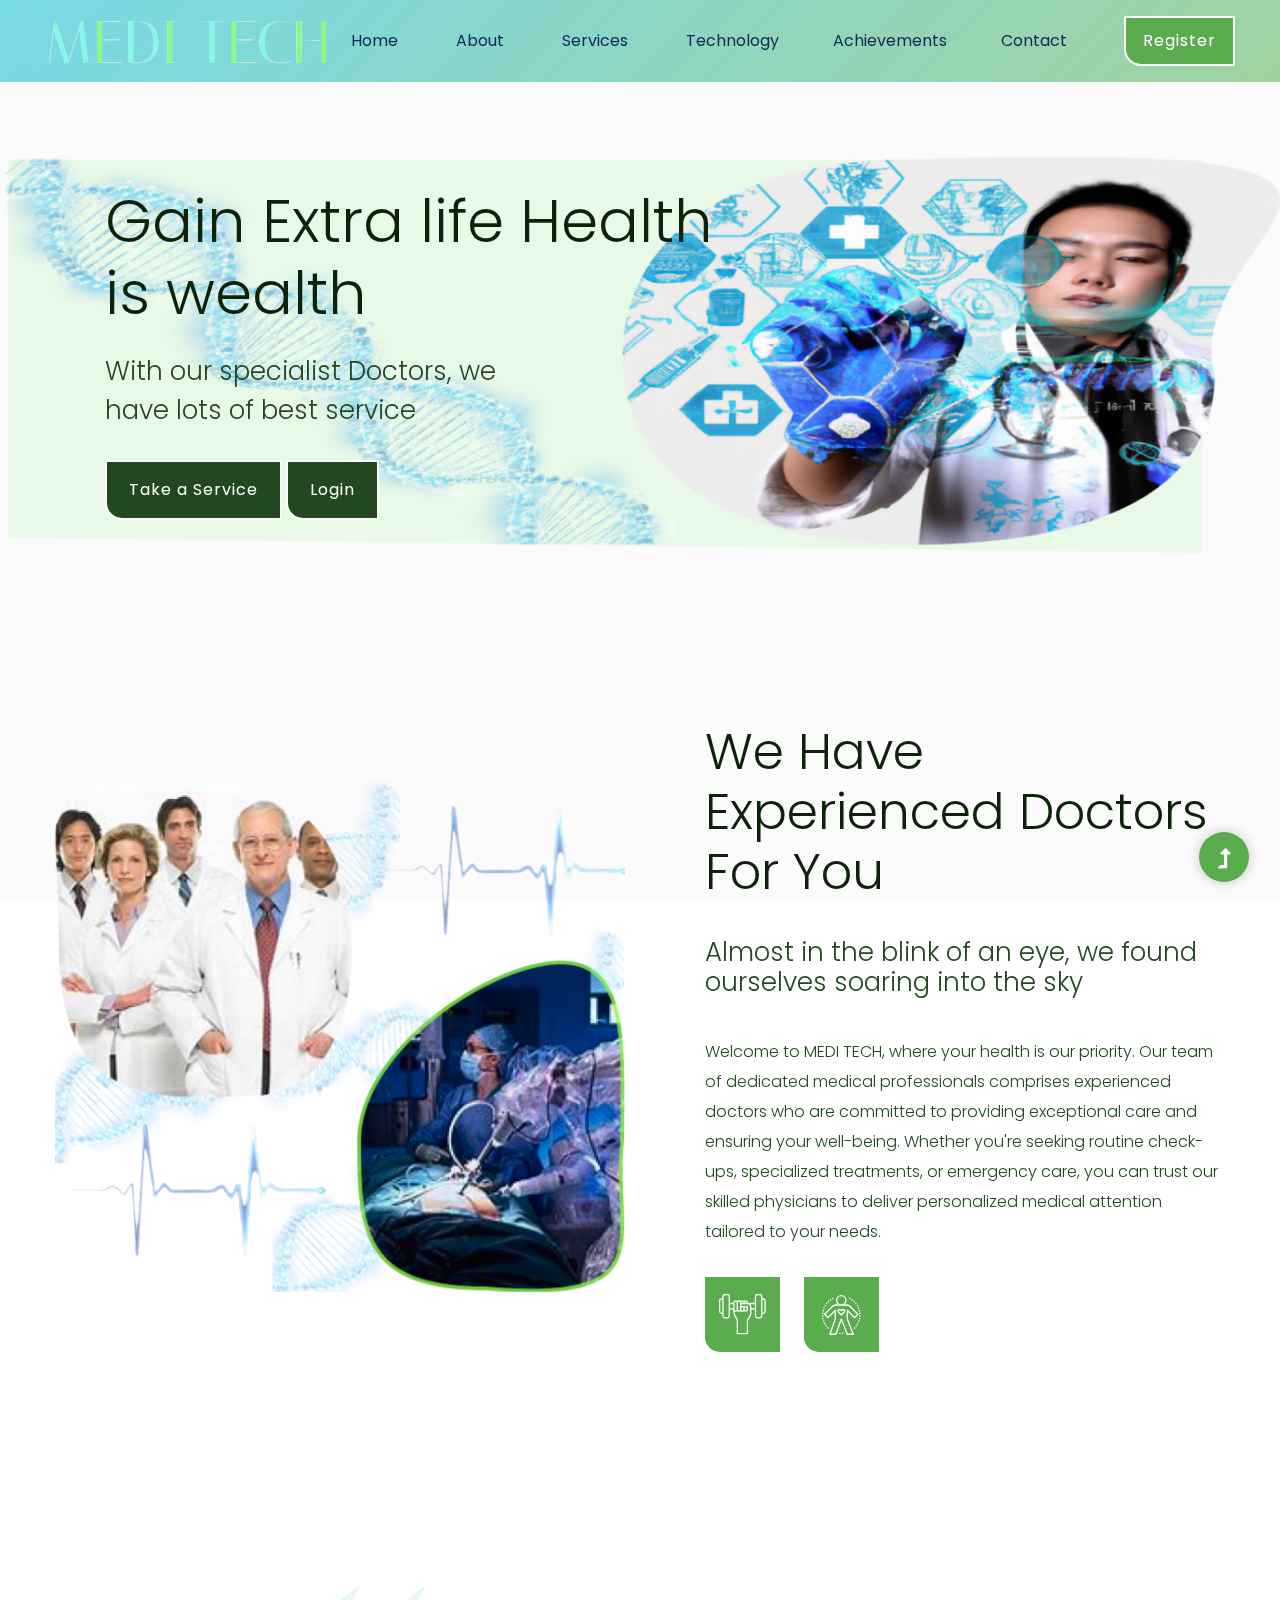
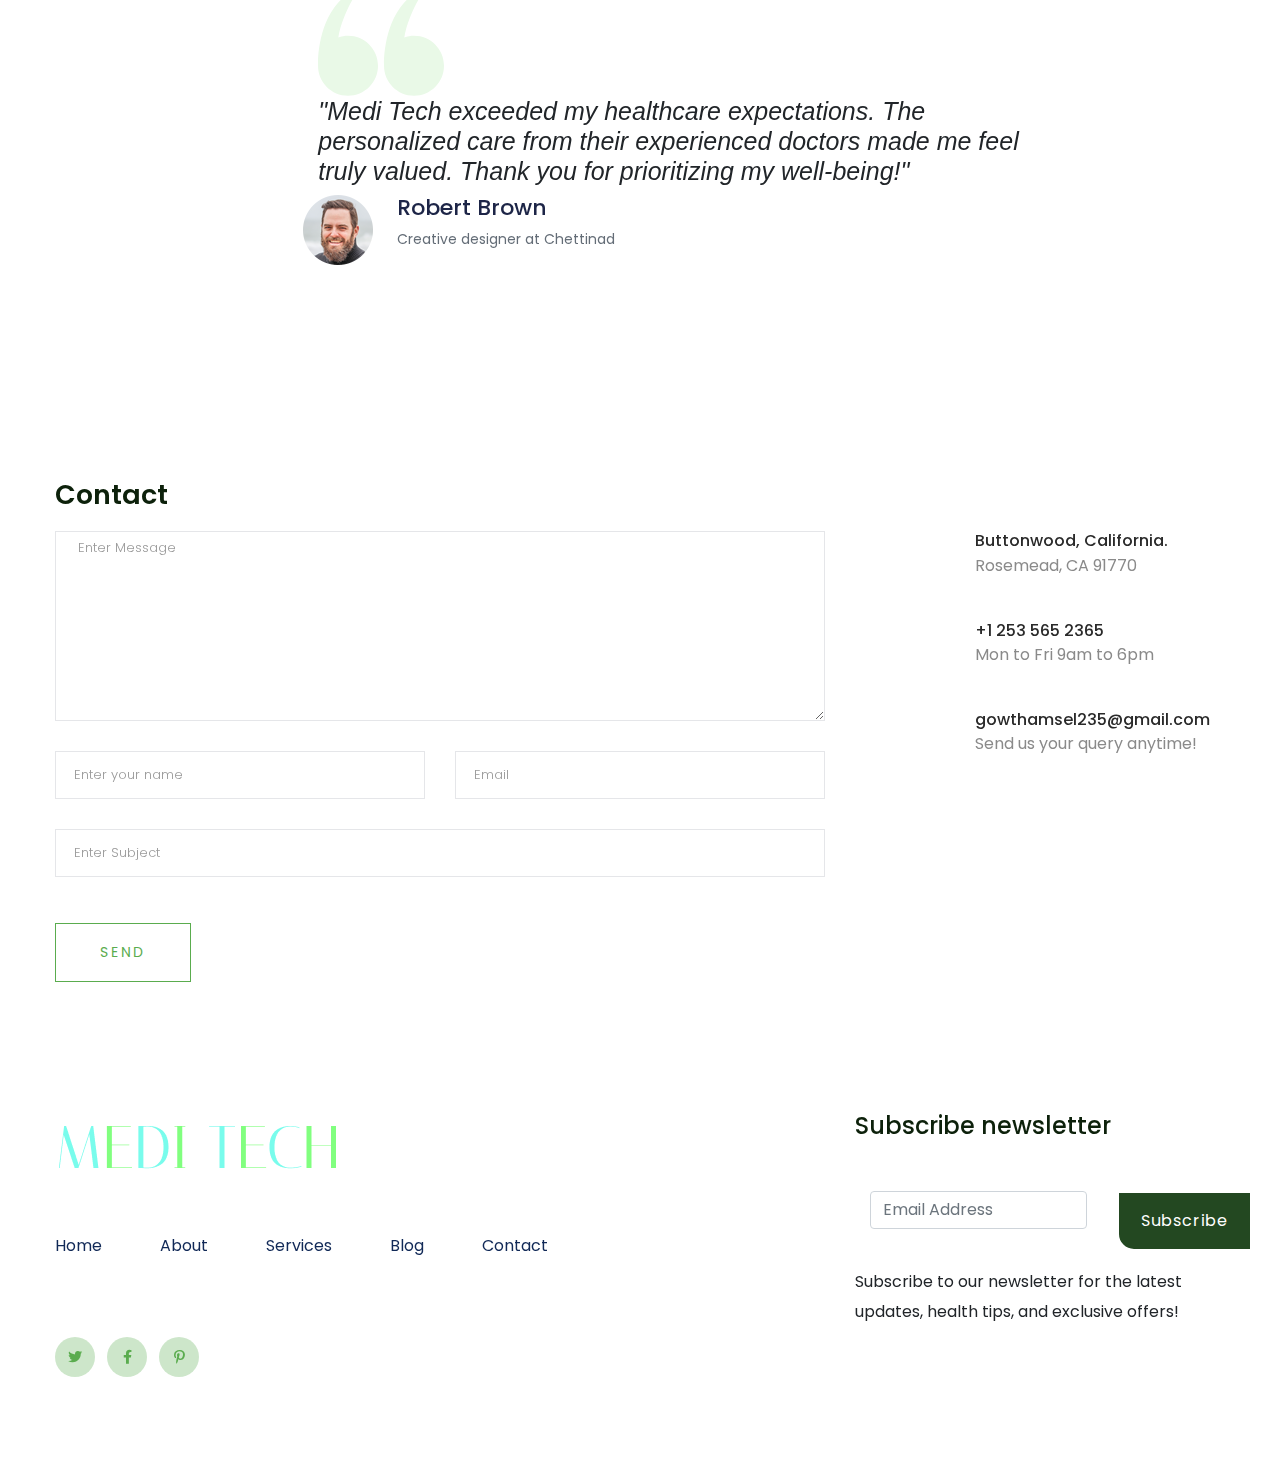
<file: index.html>
<!doctype html>
<html class="no-js" lang="zxx">
<head>
    <meta charset="utf-8">
    <meta http-equiv="x-ua-compatible" content="ie=edge">
    <title>MEDITECH | HOSPITAL</title>
    <meta name="description" content="">
    <meta name="viewport" content="width=device-width, initial-scale=1">
    <link rel="manifest" href="site.webmanifest">
    <link rel="shortcut icon" type="image/x-icon" href="assets/img/favicon.ico">
    <link rel="stylesheet" href="assets/css/head.css">

    <link rel="stylesheet" href="https://maxcdn.bootstrapcdn.com/bootstrap/4.5.2/css/bootstrap.min.css">
   
    <link rel="stylesheet" href="https://cdnjs.cloudflare.com/ajax/libs/font-awesome/5.15.3/css/all.min.css">
    
    <link rel="stylesheet" href="assets/css/bootstrap.min.css">
    <link rel="stylesheet" href="assets/css/style.css">
</head>
<body >
    
    <div id="preloader-active">
        <div class="preloader d-flex align-items-center justify-content-center">
            <div class="preloader-inner position-relative">
                <div class="preloader-circle"></div>
                <div class="preloader-img pere-text">
                    <img src="assets/img/logo/loder.png" alt="">
                </div>
            </div>
        </div>
    </div>
    
    <header  >
        <!-- Header Start -->
        <div class="header-area" style="background: linear-gradient(135deg,  #4caf50,#00bcd4);">
            <div class="main-header header-sticky" style="background: linear-gradient(135deg, #00bcd4, #4caf50);">
                <div class="container-fluid" style="background: linear-gradient(135deg, #00bcd4, #4caf50);">
                    <div class="row align-items-center" >
                        <!-- Logo -->
                        <div class="col-xl-2 col-lg-2 col-md-2" >
                            <div class="logo" >
                                <a href="index.html"><img src="assets/img/logo/logo.png"  alt=""></a>
                            </div>
                        </div>
                        <div class="col-xl-10 col-lg-10 col-md-10">
                            <div class="menu-main d-flex align-items-center justify-content-end">
                                <!-- Main-menu -->
                                <div class="main-menu f-right d-none d-lg-block">
                                    <nav> 
                                        <ul id="navigation">
                                            <li><a href="index.html">Home</a></li>
                                            <li><a href="about.html">About</a></li>
                                            <li><a href="services.html">Services</a></li>
                                            <li><a href="tech.html">Technology</a>
                                            <li><a href="Achieve.html">Achievements</a>
                                            <li><a href="#contact">Contact</a></li>

                                        </ul>
                                    </nav>
                                </div>
                                <div class="header-right-btn f-right d-none d-lg-block ml-14">
                                    <a href="reg.html" class="btn header-btn">Register</a>
                                </div>
                                <!-- Mobile Menu -->
                                <div class="col-12 d-lg-none">
                                    <div class="mobile_menu"></div>
                                </div>
                            </div>
                        </div>   
                    </div>
                </div>
            </div>
        </div>
        <!-- Header End -->
    </header>
    
    <main style="margin-top: 0%;">
        <div class="slider-area">
            <div class="slider-active dot-style">
                <div class="single-slider d-flex align-items-center slider-height2 ">
                    <div class="container">
                        <div class="row align-items-center">
                            <div class="col-xl-7 col-lg-8 col-md-10">
                                <div class="hero-wrapper">
                                    <div class="hero__caption">
                                        <h1 data-animation="fadeInUp" data-delay=".3s">Gain Extra life Health is wealth</h1>
                                        <p data-animation="fadeInUp" data-delay=".6s">With our specialist Doctors, we<br> have lots of best service</p>
                                        <a href="services.html" class="btn" data-animation="fadeInLeft" data-delay=".3s">Take a Service</a>
                                        <a href="login.html" class="btn btn-success btn-small" value="Login">Login</a>
                                    </div>
                                </div>
                            </div>
                        </div>
                    </div>
                </div>
            </div>
        </div>
        
        <div class="about-area2 section-padding40">
            <div class="container">
                <div class="row align-items-center">
                    <div class="col-lg-6 col-md-12">
                        <div class="about-img">
                            <img src="assets/img/gallery/about.png" alt="">
                        </div>
                    </div>
                    <div class="col-lg-6 col-md-12">
                        <div class="about-caption">
                            <div class="section-tittle mb-35">
                                <h2>We Have Experienced Doctors For You</h2>
                            </div>
                            <p class="pera-top mb-40">Almost in the blink of an eye, we found ourselves soaring into the sky</p>
                            <p class="pera-bottom mb-30">Welcome to MEDI TECH, where your health is our priority. Our team of dedicated medical professionals comprises experienced doctors who are committed to providing exceptional care and ensuring your well-being. Whether you're seeking routine check-ups, specialized treatments, or emergency care, you can trust our skilled physicians to deliver personalized medical attention tailored to your needs.</p>
                            <div class="icon-about">
                                <img src="assets/img/icon/about1.svg" alt="" class="mr-20">
                                <img src="assets/img/icon/about2.svg" alt="">
                            </div>
                        </div>
                    </div>
                </div>
            </div>
        </div>
    </main>
    <section class="testimonial-area testimonial-padding fix">
            <div class="row align-items-center justify-content-center">
                <div class="col-lg-8 col-md-10" style="font-size: 15px;">
                    <div class="about-caption">
                        <!-- Testimonial Start -->
                        <div id="testimonial-slider" class="h1-testimonial-active dot-style">
                            <!-- Single Testimonial -->
                            <div class="single-testimonial ">
                                <div >
                                    <img src="assets/img/icon/quotes-sign.png" alt="" class="quotes-sign">
                                    <p class="testimonial-text" style="font-size: 25px; font-family:'Lucida Sans', 'Lucida Sans Regular', 'Lucida Grande', 'Lucida Sans Unicode', Geneva, Verdana, sans-serif">"Medi Tech exceeded my healthcare expectations. The personalized care from their experienced doctors made me feel truly valued. Thank you for prioritizing my well-being!"</p>
                                </div>
                                <!-- founder -->
                                <div class="testimonial-founder d-flex align-items-center">
                                    <div class="founder-img">
                                        <img src="assets/img/icon/testimonial2.png" alt="">
                                    </div>
                                    <div class="founder-text">
                                        <span>Robert Brown</span>
                                        <p>Creative designer at Chettinad</p>
                                    </div>
                                </div>
                            </div>
                            <!-- Single Testimonial -->
                            <div class="single-testimonial" >
                                <div >
                                    <img src="assets/img/icon/quotes-sign.png" alt="" class="quotes-sign">
                                    <p class="testimonial-text" style="font-size: 25px; font-family:'Lucida Sans', 'Lucida Sans Regular', 'Lucida Grande', 'Lucida Sans Unicode', Geneva, Verdana, sans-serif">"Finding quality healthcare was a daunting task until I discovered Medi Tech. Their team of experienced doctors provided me with personalized care and expertise that surpassed my expectations. I felt valued and supported throughout my treatment journey. Thank you, [Hospital Name], for prioritizing my health and well-being!"</p>
                                </div>
                                <!-- founder -->
                                <div class="testimonial-founder d-flex align-items-center">
                                    <div class="founder-img">
                                        <img src="assets/img/icon/testimonial.png" alt="">
                                    </div>
                                    <div class="founder-text">
                                        <span>Robert Brown</span>
                                        <p>Creative designer at Chettinad</p>
                                    </div>
                                </div>
                            </div>
                        </div>
                        <!-- Testimonial End -->
                    </div>
                </div>
            </div>
    </section>
    

    <script>
        // JavaScript for testimonial slideshow
        var slideIndex = 0;
        var slides = document.getElementsByClassName("single-testimonial");

        function showSlides() {
            for (var i = 0; i < slides.length; i++) {
                slides[i].style.display = "none";  
            }
            slideIndex++;
            if (slideIndex > slides.length) {
                slideIndex = 1;
            }    
            slides[slideIndex - 1].style.display = "block";  
            setTimeout(showSlides, 5000); // Change testimonial every 5 seconds
        }

        showSlides(); // Initial call to start slideshow
    </script>
<main>


<section id="contact" class="contact-section">
    <div class="container">
         <div class="row">
            <div class="col-8">
                <h2 class="contact-title" >Contact</h2>
            </div>
            <div class="col-lg-8">
                <form class="form-contact contact_form" action="contact_process.php" method="post" id="contactForm" novalidate="novalidate">
                    <div class="row">
                        <div class="col-12">
                            <div class="form-group">
                                <textarea class="form-control w-100" name="message" id="message" cols="30" rows="9" onfocus="this.placeholder = ''" onblur="this.placeholder = 'Enter Message'" placeholder=" Enter Message"></textarea>
                            </div>
                        </div>
                        <div class="col-sm-6">
                            <div class="form-group">
                                <input class="form-control valid" name="name" id="name" type="text" onfocus="this.placeholder = ''" onblur="this.placeholder = 'Enter your name'" placeholder="Enter your name">
                            </div>
                        </div>
                        <div class="col-sm-6">
                            <div class="form-group">
                                <input class="form-control valid" name="email" id="email" type="email" onfocus="this.placeholder = ''" onblur="this.placeholder = 'Enter email address'" placeholder="Email">
                            </div>
                        </div>
                        <div class="col-12">
                            <div class="form-group">
                                <input class="form-control" name="subject" id="subject" type="text" onfocus="this.placeholder = ''" onblur="this.placeholder = 'Enter Subject'" placeholder="Enter Subject">
                            </div>
                        </div>
                    </div>
                    <div class="form-group mt-3">
                        <button type="submit" class="button button-contactForm boxed-btn">Send</button>
                    </div>
                </form>
            </div>
            <div class="col-lg-3 offset-lg-1">
                <div class="media contact-info">
                    <span class="contact-info__icon"><i class="ti-home"></i></span>
                    <div class="media-body">
                        <h3>Buttonwood, California.</h3>
                        <p>Rosemead, CA 91770</p>
                    </div>
                </div>
                <div class="media contact-info">
                    <span class="contact-info__icon"><i class="ti-tablet"></i></span>
                    <div class="media-body">
                        <h3>+1 253 565 2365</h3>
                        <p>Mon to Fri 9am to 6pm</p>
                    </div>
                </div>
                <div class="media contact-info">
                    <span class="contact-info__icon"><i class="ti-email"></i></span>
                    <div class="media-body">
                        <h3>gowthamsel235@gmail.com</h3>
                        <p>Send us your query anytime!</p>
                    </div>
                </div>
            </div>
        </div>
    </div>
</section>
<!-- Contact Area End -->
<!--? About Law Start-->

<!-- About Law End-->
</main>
<footer>
    <div class="footer-wrappr section-bg" data-background="assets/img/gallery/footer-bg.png">
        
            <div class="container">
                <div class="row justify-content-between">
                    <div class="col-xl-8 col-lg-8 col-md-6 col-sm-12">
                        <div class="single-footer-caption mb-50">
                            <!-- logo -->
                            <div class="footer-logo mb-25">
                                <a href="index.html"><img src="assets/img/logo/logo2_footer.png" alt=""></a>
                            </div>
                            <d iv class="header-area">
                                <div class="main-header main-header2">
                                    <div class="menu-main d-flex align-items-center justify-content-start">
                                        <!-- Main-menu -->
                                        <div class="main-menu main-menu2">
                                            <nav> 
                                                <ul>
                                                    <li><a href="index.html">Home</a></li>
                                                    <li><a href="about.html">About</a></li>
                                                    <li><a href="services.html">Services</a></li>
                                                    <li><a href="blog.html">Blog</a></li>
                                                    <li><a href="contact.html">Contact</a></li>
                                                </ul>
                                            </nav>
                                        </div>
                                    </div>  
                                </div>
                            </d>
                            <!-- social -->
                            <div class="footer-social mt-50">
                                <a href="#"><i class="fab fa-twitter"></i></a>
                                <a href="https://bit.ly/sai4ull"><i class="fab fa-facebook-f"></i></a>
                                <a href="#"><i class="fab fa-pinterest-p"></i></a>
                            </div>
                        </div>
                    </div>
                    <div class="col-xl-4 col-lg-4 col-md-6 col-sm-12">
                        <div class="single-footer-caption">
                            <div class="footer-tittle mb-50">
                                <h4>Subscribe newsletter</h4>
                            </div>
                            <!-- Form -->
                            <div class="footer-form">
                                <div id="mc_embed_signup" class="container">
                                    <form target="_blank" action="https://spondonit.us12.list-manage.com/subscribe/post?u=1462626880ade1ac87bd9c93a&amp;id=92a4423d01" method="get" class="subscribe_form relative mail_part" novalidate="true">
                                        <div class="row">
                                            <div class="col-md-8">
                                                <input type="email" name="EMAIL" id="newsletter-form-email" placeholder="Email Address" class="form-control">
                                            </div>
                                            <div class="col-md-4">
                                                <button type="submit" name="submit" id="newsletter-submit" class="btn btn-primary">
                                                    Subscribe
                                                </button>
                                            </div>
                                        </div>
                                        <div class="mt-3 info"></div>
                                    </form>
                                </div>
                                
                            </div>
                            <div class="footer-tittle">
                                <div class="footer-pera">
                                    <p>Subscribe to our newsletter for the latest updates, health tips, and exclusive offers!</p>
                                </div>
                            </div>
                            
                        </div>
                    </div>
                </div>
            </div>
       
        <!-- footer-bottom area -->
        <div class="footer-bottom-area">
            <div class="container">
                <div class="footer-border">
                    <div class="row">
                        <div class="col-xl-10 ">
                            
                          </div>
                      </div>
                  </div>
              </div>
          </div>
      </div>
  </footer>
  <!-- Scroll Up -->
  <div id="back-top" >
    <a title="Go to Top" href="#"> <i class="fas fa-level-up-alt"></i></a>
</div>




<script src="./assets/js/vendor/jquery-1.12.4.min.js"></script>
<script src="./assets/js/bootstrap.min.js"></script>
    <script src="./assets/js/main.js"></script>
    <script src="https://stackpath.bootstrapcdn.com/bootstrap/4.5.2/js/bootstrap.min.js"></script>
    <!-- jQuery -->
    <script src="https://ajax.googleapis.com/ajax/libs/jquery/3.5.1/jquery.min.js"></script>
    <!-- Bootstrap JS -->
    <script src="https://maxcdn.bootstrapcdn.com/bootstrap/4.5.2/js/bootstrap.min.js"></script>


</body>
</html>
</file>
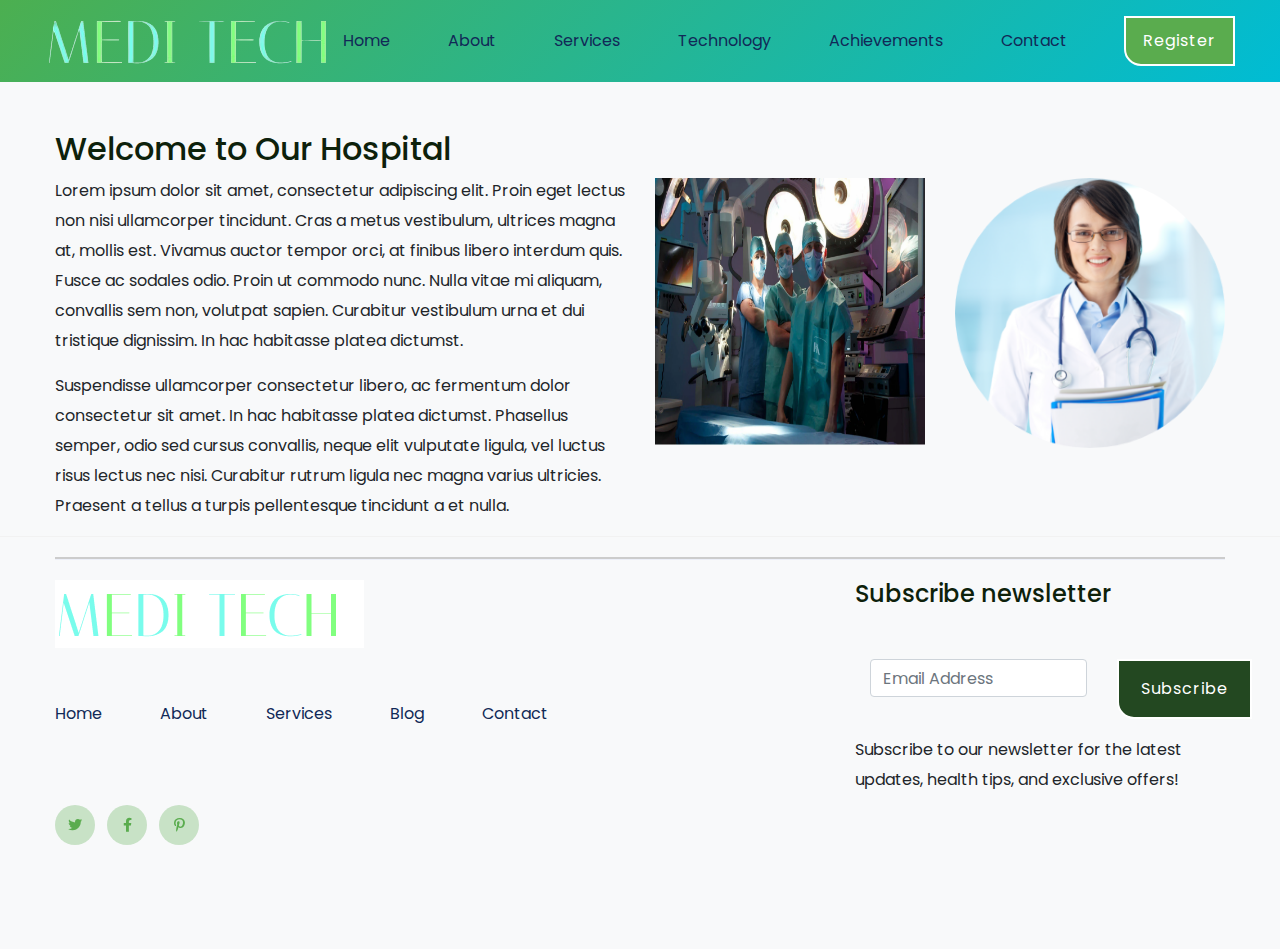
<file: about.html>
<!DOCTYPE html>
<html lang="en">
<head>
  <meta charset="utf-8">
  <meta http-equiv="x-ua-compatible" content="ie=edge">
  <title>MEDITECH | HOSPITAL</title>
  <meta name="description" content="">
  <meta name="viewport" content="width=device-width, initial-scale=1">
  <link rel="manifest" href="site.webmanifest">
  <link rel="shortcut icon" type="image/x-icon" href="assets/img/favicon.ico">
  <link rel="stylesheet" href="assets/css/head.css">

  <link rel="stylesheet" href="https://maxcdn.bootstrapcdn.com/bootstrap/4.5.2/css/bootstrap.min.css">
 
  <link rel="stylesheet" href="https://cdnjs.cloudflare.com/ajax/libs/font-awesome/5.15.3/css/all.min.css">
  
  <link rel="stylesheet" href="assets/css/bootstrap.min.css">
  <link rel="stylesheet" href="assets/css/style.css"><!-- Font Awesome -->
  <style>
    /* Custom styles */
    body {
      background-color: #f8f9fa; /* Background color */
    }
    .header-area {
      background: linear-gradient(135deg, #4caf50, #00bcd4);
    }
  
  </style>
</head>
<body>

<header>
  <!-- Header Start -->
  <div class="header-area">
    <div class="main-header header-sticky">
      <div class="container-fluid">
        <div class="row align-items-center">
          <!-- Logo -->
          <div class="col-xl-2 col-lg-2 col-md-2">
            <div class="logo">
              <a href="index.html"><img src="assets/img/logo/logo.png" alt=""></a>
            </div>
          </div>
          <div class="col-xl-10 col-lg-10 col-md-10">
            <div class="menu-main d-flex align-items-center justify-content-end">
              <!-- Main-menu -->
              <div class="main-menu f-right d-none d-lg-block">
                <nav> 
                  <ul id="navigation">
                    <li><a href="index.html">Home</a></li>
                    <li><a href="about.html">About</a></li>
                    <li><a href="services.html">Services</a></li>
                    <li><a href="tech.html">Technology</a></li>
                    <li><a href="Achieve.html">Achievements</a></li>
                    <li><a href="#contact">Contact</a></li>
                  </ul>
                </nav>
              </div>
              <div class="header-right-btn f-right d-none d-lg-block ml-14">
                <a href="reg.html" class="btn header-btn">Register</a>
              </div>
              <!-- Mobile Menu -->
              <div class="col-12 d-lg-none">
                <div class="mobile_menu"></div>
              </div>
            </div>
          </div>   
        </div>
      </div>
    </div>
  </div>
  <!-- Header End -->
</header>

<!-- About Section -->
<section class="about-section">
  <div class="container mt-5">
    <div class="row">
      <div class="col-lg-6" >
        <h2>Welcome to Our Hospital</h2>
        <p style="justify-self: center;">Lorem ipsum dolor sit amet, consectetur adipiscing elit. Proin eget lectus non nisi ullamcorper tincidunt. Cras a metus vestibulum, ultrices magna at, mollis est. Vivamus auctor tempor orci, at finibus libero interdum quis. Fusce ac sodales odio. Proin ut commodo nunc. Nulla vitae mi aliquam, convallis sem non, volutpat sapien. Curabitur vestibulum urna et dui tristique dignissim. In hac habitasse platea dictumst.</p>
        <p>Suspendisse ullamcorper consectetur libero, ac fermentum dolor consectetur sit amet. In hac habitasse platea dictumst. Phasellus semper, odio sed cursus convallis, neque elit vulputate ligula, vel luctus risus lectus nec nisi. Curabitur rutrum ligula nec magna varius ultricies. Praesent a tellus a turpis pellentesque tincidunt a et nulla.</p>
      </div>
      <div class="col-lg-3 mt-5">
        <img src="assets/img/gallery/team4.png" alt="About Us" class="img-fluid">
      </div>
      <div class="col-lg-3 mt-5 ">
        <img src="assets/img/gallery/team2.png" alt="About Us" class="img-fluid">
      </div>
     
    </div>
  </div>
</section>
<!-- End About Section -->
<div class="separator" style="text-align: center;">
  <div class="container">
      <hr style="border-top: 2px solid #ccc; width: 100% auto; margin: 20px auto;">
  </div>
</div>
<footer>
  <div class="footer-wrappr section-bg" data-background="assets/img/gallery/footer-bg.png">
      
          <div class="container">
              <div class="row justify-content-between">
                  <div class="col-xl-8 col-lg-8 col-md-6 col-sm-12">
                      <div class="single-footer-caption mb-50">
                          <!-- logo -->
                          <div class="footer-logo mb-25">
                              <a href="index.html"><img src="assets/img/logo/logo2_footer.png" alt=""></a>
                          </div>
                          <d iv class="header-area">
                              <div class="main-header main-header2">
                                  <div class="menu-main d-flex align-items-center justify-content-start">
                                      <!-- Main-menu -->
                                      <div class="main-menu main-menu2">
                                          <nav> 
                                              <ul>
                                                  <li><a href="index.html">Home</a></li>
                                                  <li><a href="about.html">About</a></li>
                                                  <li><a href="services.html">Services</a></li>
                                                  <li><a href="blog.html">Blog</a></li>
                                                  <li><a href="contact.html">Contact</a></li>
                                              </ul>
                                          </nav>
                                      </div>
                                  </div>  
                              </div>
                          </d>
                          <!-- social -->
                          <div class="footer-social mt-50">
                              <a href="#"><i class="fab fa-twitter"></i></a>
                              <a href="https://bit.ly/sai4ull"><i class="fab fa-facebook-f"></i></a>
                              <a href="#"><i class="fab fa-pinterest-p"></i></a>
                          </div>
                      </div>
                  </div>
                  <div class="col-xl-4 col-lg-4 col-md-6 col-sm-12">
                      <div class="single-footer-caption">
                          <div class="footer-tittle mb-50">
                              <h4>Subscribe newsletter</h4>
                          </div>
                          <!-- Form -->
                          <div class="footer-form">
                              <div id="mc_embed_signup" class="container">
                                  <form target="_blank" action="https://spondonit.us12.list-manage.com/subscribe/post?u=1462626880ade1ac87bd9c93a&amp;id=92a4423d01" method="get" class="subscribe_form relative mail_part" novalidate="true">
                                      <div class="row">
                                          <div class="col-md-8">
                                              <input type="email" name="EMAIL" id="newsletter-form-email" placeholder="Email Address" class="form-control">
                                          </div>
                                          <div class="col-md-4">
                                              <button type="submit" name="submit" id="newsletter-submit" class="btn btn-primary">
                                                  Subscribe
                                              </button>
                                          </div>
                                      </div>
                                      <div class="mt-3 info"></div>
                                  </form>
                              </div>
                              
                          </div>
                          <div class="footer-tittle">
                              <div class="footer-pera">
                                  <p>Subscribe to our newsletter for the latest updates, health tips, and exclusive offers!</p>
                              </div>
                          </div>
                          
                      </div>
                  </div>
              </div>
          </div>
     
      <!-- footer-bottom area -->
      <div class="footer-bottom-area">
          <div class="container">
              <div class="footer-border">
                  <div class="row">
                      <div class="col-xl-10 ">
                          
                        </div>
                    </div>
                </div>
            </div>
        </div>
    </div>
</footer>

<!-- Bootstrap JS -->
<script src="https://ajax.googleapis.com/ajax/libs/jquery/3.5.1/jquery.min.js"></script>
<script src="https://cdnjs.cloudflare.com/ajax/libs/popper.js/1.16.0/umd/popper.min.js"></script>
<script src="https://maxcdn.bootstrapcdn.com/bootstrap/4.5.2/js/bootstrap.min.js"></script>
</body>
</html>
</file>
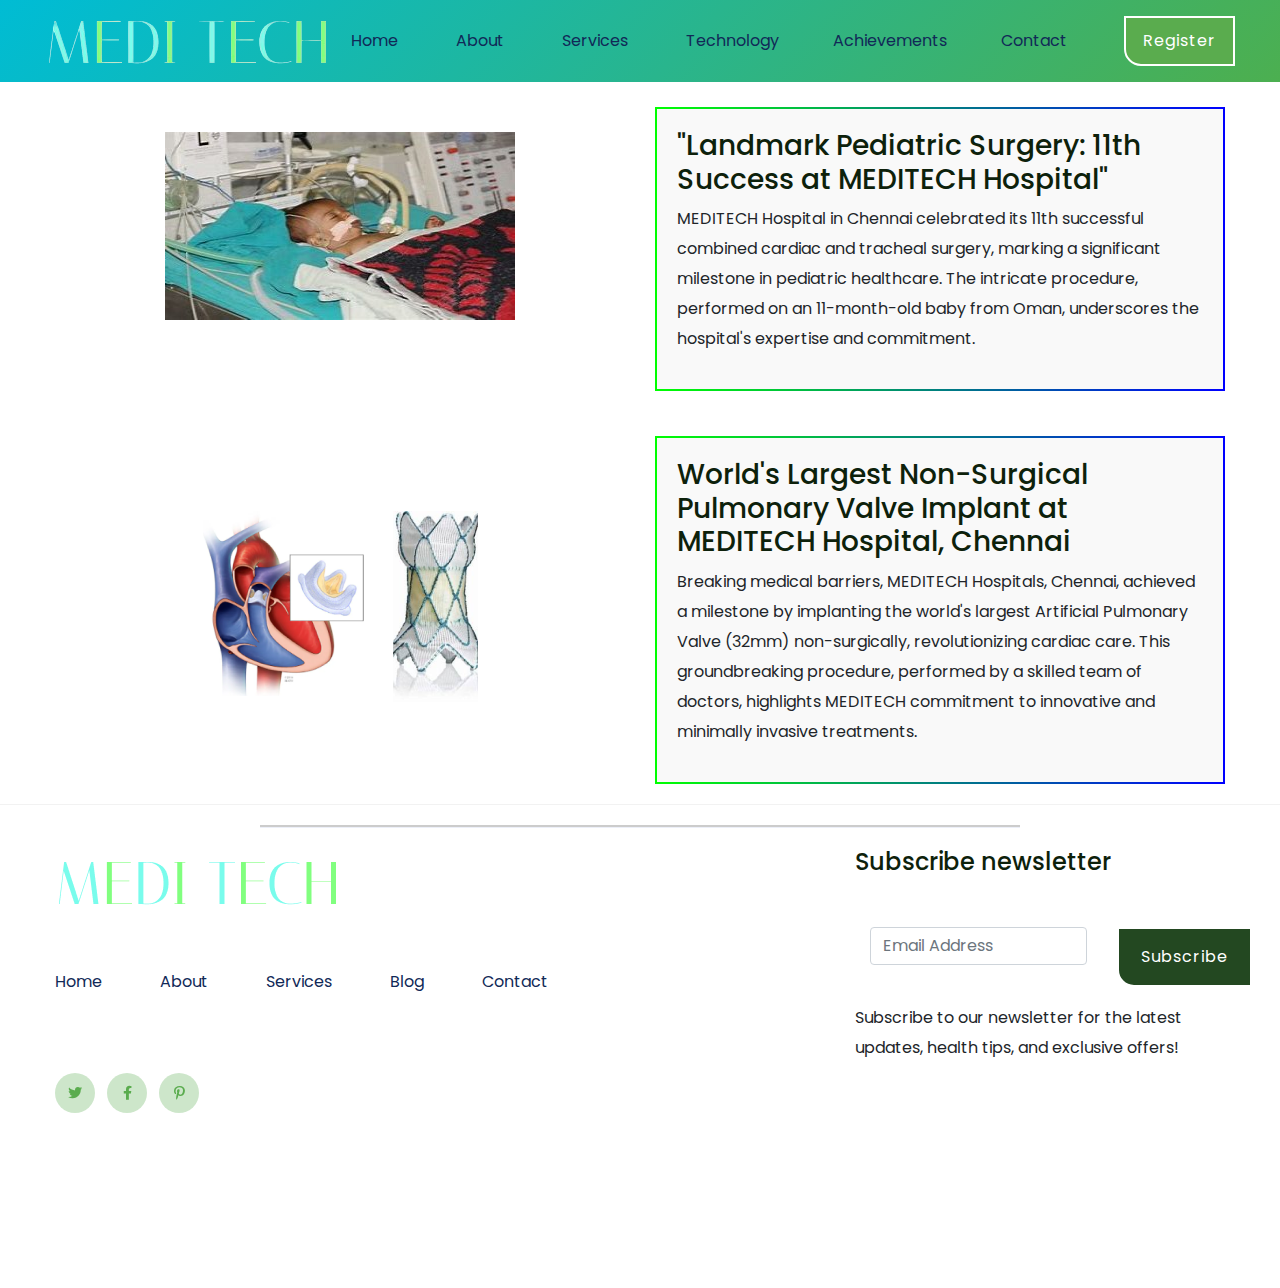
<file: Achieve.html>
<!DOCTYPE html>
<html lang="en">
<head>
    <meta charset="utf-8">
    <meta http-equiv="x-ua-compatible" content="ie=edge">
    <title>MEDITECH | Achievement</title>
    <meta name="description" content="">
    <meta name="viewport" content="width=device-width, initial-scale=1">
    <link rel="manifest" href="site.webmanifest">
    <link rel="shortcut icon" type="image/x-icon" href="assets/img/favicon.ico">
    <link rel="stylesheet" href="assets/css/head.css">

    <link rel="stylesheet" href="https://maxcdn.bootstrapcdn.com/bootstrap/4.5.2/css/bootstrap.min.css">
   
    <link rel="stylesheet" href="https://cdnjs.cloudflare.com/ajax/libs/font-awesome/5.15.3/css/all.min.css">
    
    <link rel="stylesheet" href="assets/css/bootstrap.min.css">
    <link rel="stylesheet" href="assets/css/style.css">
    <style>
        /* Custom styles can be added here */
        .achievement-item {
            background-color: #f9f9f9;
            border: 1px solid #ddd;
            padding: 20px;
            margin-bottom: 20px;
            border-radius: 5px;
        }
        .gradient-border {
      border: 2px solid;
      border-image-slice: 1;
      border-width: 2px;
      border-image-source: linear-gradient(to right, #00ff00, #0000ff);
    }
   
    
    </style>
</head>
<body>

    <!-- Header Start -->
    <header  >
        <!-- Header Start -->
        <div class="header-area" style="background: linear-gradient(135deg,  #4caf50,#00bcd4);">
            <div class="main-header header-sticky" style="background: linear-gradient(135deg, #00bcd4, #4caf50);">
                <div class="container-fluid" style="background: linear-gradient(135deg, #00bcd4, #4caf50);">
                    <div class="row align-items-center" >
                        <!-- Logo -->
                        <div class="col-xl-2 col-lg-2 col-md-2" >
                            <div class="logo" >
                                <a href="index.html"><img src="assets/img/logo/logo.png"  alt=""></a>
                            </div>
                        </div>
                        <div class="col-xl-10 col-lg-10 col-md-10">
                            <div class="menu-main d-flex align-items-center justify-content-end">
                                <!-- Main-menu -->
                                <div class="main-menu f-right d-none d-lg-block">
                                    <nav> 
                                        <ul id="navigation">
                                            <li><a href="index.html">Home</a></li>
                                            <li><a href="about.html">About</a></li>
                                            <li><a href="services.html">Services</a></li>
                                            <li><a href="tech.html">Technology</a>
                                            <li><a href="Achieve.html">Achievements</a>
                                            <li><a href="#contact">Contact</a></li>

                                        </ul>
                                    </nav>
                                </div>
                                <div class="header-right-btn f-right d-none d-lg-block ml-14">
                                    <a href="#" class="btn header-btn">Register</a>
                                </div>
                                <!-- Mobile Menu -->
                                <div class="col-12 d-lg-none">
                                    <div class="mobile_menu"></div>
                                </div>
                            </div>
                        </div>   
                    </div>
                </div>
            </div>
        </div>
        <!-- Header End -->
    </header>
    <!-- Header End -->

    <!-- Main Content Start -->
    <div class="content-area" style="margin-top: 25px;">
        <div class="container ">
            <div class="row">
                <div class="col-md-6 ">
                    <div class="row justify-content-center">
                        <div class="col-auto achievement-i">
                          <img src="assets/img/achieve/2.jfif" class="img-fluid" alt="Centered Image" style="margin-top: 25px;">
                        </div>
                      </div>
                </div>
                <div class="col-md-6 ">
                    <div class="achievement-item gradient-border">
                        <h3>"Landmark Pediatric Surgery: 11th Success at MEDITECH Hospital"</h3>
                        <p>
                            MEDITECH Hospital in Chennai celebrated its 11th successful combined cardiac and tracheal surgery, marking a significant milestone in pediatric healthcare. The intricate procedure, performed on an 11-month-old baby from Oman, underscores the hospital's expertise and commitment.</p>
                    </div>
                </div>
                <!-- Add more achievement items as needed -->
            </div>
        </div>
    </div>
    <div class="content-area" style="margin-top: 25px;">
        <div class="container">
            <div class="row">
                <div class="col-md-6">
                    <div class="row justify-content-center">
                        <div class="col-auto">
                          <img src="assets/img/achieve/1.png" class="img-fluid" alt="Centered Image" style="margin-top: 75px;">
                        </div>
                      </div>
                </div>
                <div class="col-md-6">
                    <div class="achievement-item gradient-border">
                        <h3 >World's Largest Non-Surgical Pulmonary Valve Implant at MEDITECH Hospital, Chennai</h3>
                        <p>Breaking medical barriers, MEDITECH Hospitals, Chennai, achieved a milestone by implanting the world's largest Artificial Pulmonary Valve (32mm) non-surgically, revolutionizing cardiac care. This groundbreaking procedure, performed by a skilled team of doctors, highlights MEDITECH commitment to innovative and minimally invasive treatments. </p>
                    </div>
                </div>
                <!-- Add more achievement items as needed -->
            </div>
        </div>
    </div>
    
    <!-- Main Content End -->
    <div class="separator" style="text-align: center;">
        <div class="container">
            <hr style="border-top: 2px solid #ccc; width: 65%; margin: 20px auto;">
        </div>
    </div>
    <!-- Footer Start -->
    <footer>
        <div class="footer-wrappr section-bg" data-background="assets/img/gallery/footer-bg.png">
            <div class="container">
                <div class="row justify-content-between">
                    <div class="col-xl-8 col-lg-8 col-md-6 col-sm-12">
                        <div class="single-footer-caption mb-50">
                            <!-- logo -->
                            <div class="footer-logo mb-25">
                                <a href="index.html"><img src="assets/img/logo/logo2_footer.png" alt=""></a>
                            </div>
                            <d iv class="header-area">
                                <div class="main-header main-header2">
                                    <div class="menu-main d-flex align-items-center justify-content-start">
                                        <!-- Main-menu -->
                                        <div class="main-menu main-menu2">
                                            <nav> 
                                                <ul>
                                                    <li><a href="index.html">Home</a></li>
                                                    <li><a href="about.html">About</a></li>
                                                    <li><a href="services.html">Services</a></li>
                                                    <li><a href="blog.html">Blog</a></li>
                                                    <li><a href="contact.html">Contact</a></li>
                                                </ul>
                                            </nav>
                                        </div>
                                    </div>  
                                </div>
                            </d>
                            <!-- social -->
                            <div class="footer-social mt-50">
                                <a href="#"><i class="fab fa-twitter"></i></a>
                                <a href="https://bit.ly/sai4ull"><i class="fab fa-facebook-f"></i></a>
                                <a href="#"><i class="fab fa-pinterest-p"></i></a>
                            </div>
                        </div>
                    </div>
                    <div class="col-xl-4 col-lg-4 col-md-6 col-sm-12">
                        <div class="single-footer-caption">
                            <div class="footer-tittle mb-50">
                                <h4>Subscribe newsletter</h4>
                            </div>
                            <!-- Form -->
                            <div class="footer-form">
                                <div id="mc_embed_signup" class="container">
                                    <form target="_blank" action="https://spondonit.us12.list-manage.com/subscribe
                                    /subscribe/post?u=1462626880ade1ac87bd9c93a&amp;id=92a4423d01" method="get" class="subscribe_form relative mail_part" novalidate="true">
                                        <div class="row">
                                            <div class="col-md-8">
                                                <input type="email" name="EMAIL" id="newsletter-form-email" placeholder="Email Address" class="form-control">
                                            </div>
                                            <div class="col-md-4">
                                                <button type="submit" name="submit" id="newsletter-submit" class="btn btn-primary">
                                                    Subscribe
                                                </button>
                                            </div>
                                        </div>
                                        <div class="mt-3 info"></div>
                                    </form>
                                </div>
                                
                            </div>
                            <div class="footer-tittle">
                                <div class="footer-pera">
                                    <p>Subscribe to our newsletter for the latest updates, health tips, and exclusive offers!</p>
                                </div>
                            </div>
                            
                        </div>
                    </div>
                </div>
            </div>
        <!-- footer-bottom area -->
        <div class="footer-bottom-area">
            <div class="container">
                <div class="footer-border">
                    <div class="row">
                        <div class="col-xl-10">
                            <!-- Footer Menu -->
                            <div class="footer-menu f-left">
                                <nav>
                                    <ul>
                                        <li><a href="#">Terms of use</a></li>
                                        <li><a href="#">Privacy Policy</a></li>
                                        <li><a href="#">Contact</a></li>
                                    </ul>
                                </nav>
                            </div>
                        </div>
                        <div class="col-xl-2">
                            <div class="logo">
                                <a href="index.html"></a>
                            </div>
                        </div>
                    </div>
                </div>
            </div>
        </div>
      </div>
  </footer>
  <!-- Footer End -->
</body>
</html>
</file>
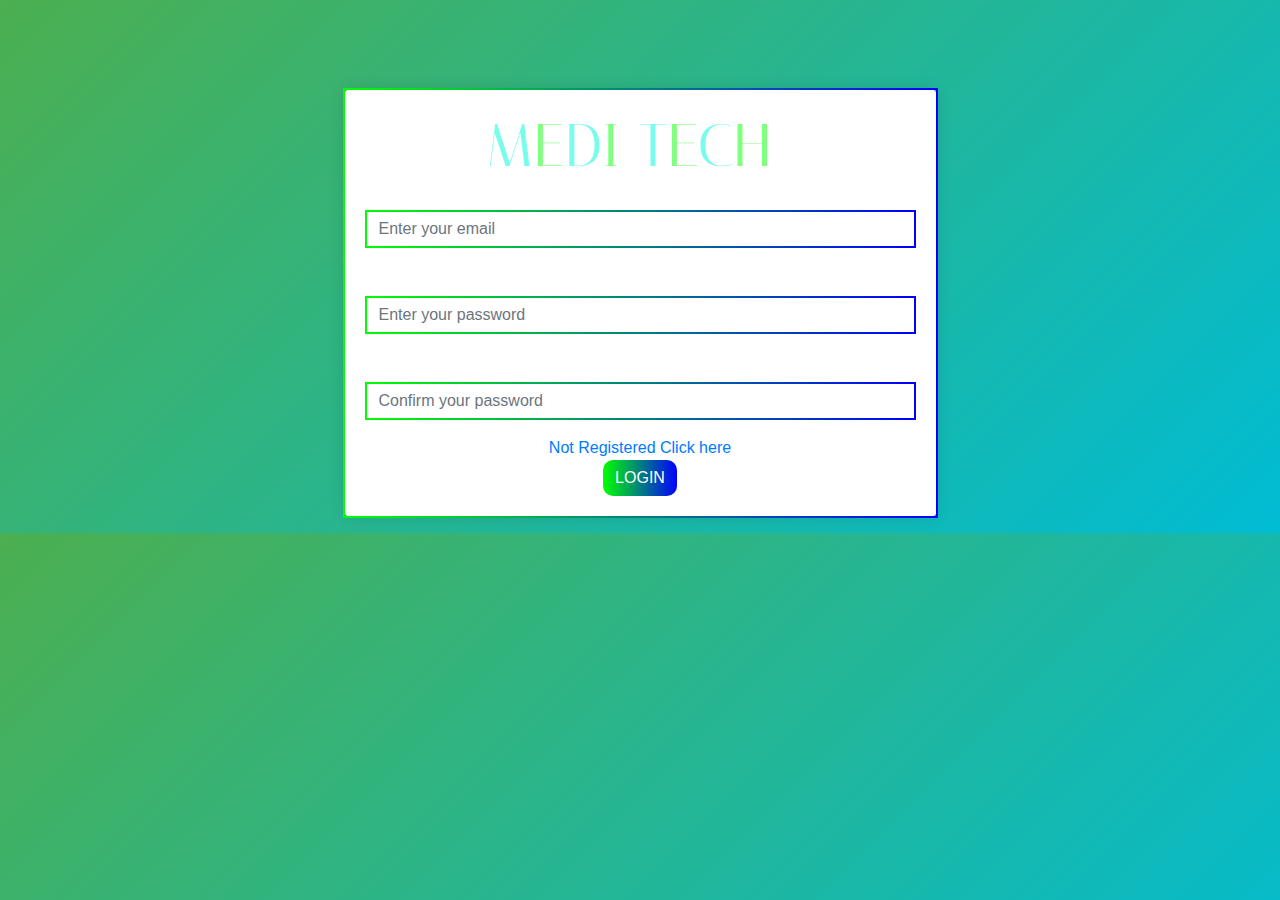
<file: login.html>
<!DOCTYPE html>
<html lang="en">
<head>
  <meta charset="UTF-8">
  <meta name="viewport" content="width=device-width, initial-scale=1.0">
  <title>Hospital Registration</title>
  <!-- Bootstrap CSS -->
  <link href="https://maxcdn.bootstrapcdn.com/bootstrap/4.5.2/css/bootstrap.min.css" rel="stylesheet">
  <style>
    /* Custom styles */
    body {
      background-color: #f0f0f0; /* Background color */
    }
    .container {
      background-color: white;
      border: 2px solid;
      border-image-slice: 1;
      border-width: 2px;
      border-image-source: linear-gradient(to right, #00ff00, #0000ff);
      border-radius: 10px;
      padding: 20px;
      box-shadow: 0px 0px 15px 0px rgba(0,0,0,0.1);
    }
    .form-control {
      border: 2px solid;
      border-image-slice: 1;
      border-width: 2px;
      
      border-image-source: linear-gradient(to right, #00ff00, #0000ff);
      border-radius: 10px;
    }
    .form-control:focus {
      border-color: #00ff00; /* Change focus border color */
      box-shadow: none; /* Remove focus box shadow */
    }
    .btn-primary {
      background-image: linear-gradient(to right, #00ff00, #0000ff);
      border: none;
      border-radius: 10px;
    }
    .btn-primary:hover {
      background-image: linear-gradient(to right, #0000ff, #00ff00);
    }
    .gradient-bg {
            background: linear-gradient(135deg, #4caf50, #00bcd4);
            color: #fff;
            padding: 15px;
        }
        .logo {
    max-width: 100%;
    height: auto;
}
  </style>
</head>

<body class="gradient-bg">
    <div class="content-fluid" style="margin-top: 25px;">
        <div class="container-fluid ">
            <div class="row">
                <div class="col-md-3">
                </div> 
                <div class="col-md-6">
                    <div class="container mt-5 ">
                        
                        <form>
                            <img src="assets/img/logo/logo2_footer.png" alt="logo"  class="mx-auto d-block logo" >
                          <div class="form-group">
                            <label for="email">Email</label>
                            <input type="email" class="form-control" id="email" placeholder="Enter your email" required>
                          </div>
                          <div class="form-group">
                            <label for="password">Password</label>
                            <input type="password" class="form-control" id="password" placeholder="Enter your password" required>
                          </div>
                          <div class="form-group">
                            <label for="confirmPassword">Confirm Password</label>
                            <input type="password" class="form-control" id="confirmPassword" placeholder="Confirm your password" required>
                          </div>
                          <div class="text-center">
                            <a href="reg.html"> Not Registered Click here </a>
                            </div>
                          <button type="submit"   class="btn btn-primary mx-auto d-block">LOGIN</button>
                        </form>
                      </div>
                </div>
                <div class="col-md-3">
                </div>
                <!-- Add more achievement items as needed -->
            </div>
        </div>
    </div>



<!-- Bootstrap JS -->
<script src="https://ajax.googleapis.com/ajax/libs/jquery/3.5.1/jquery.min.js"></script>
<script src="https://cdnjs.cloudflare.com/ajax/libs/popper.js/1.16.0/umd/popper.min.js"></script>
<script src="https://maxcdn.bootstrapcdn.com/bootstrap/4.5.2/js/bootstrap.min.js"></script>
</body>
</html>
</file>
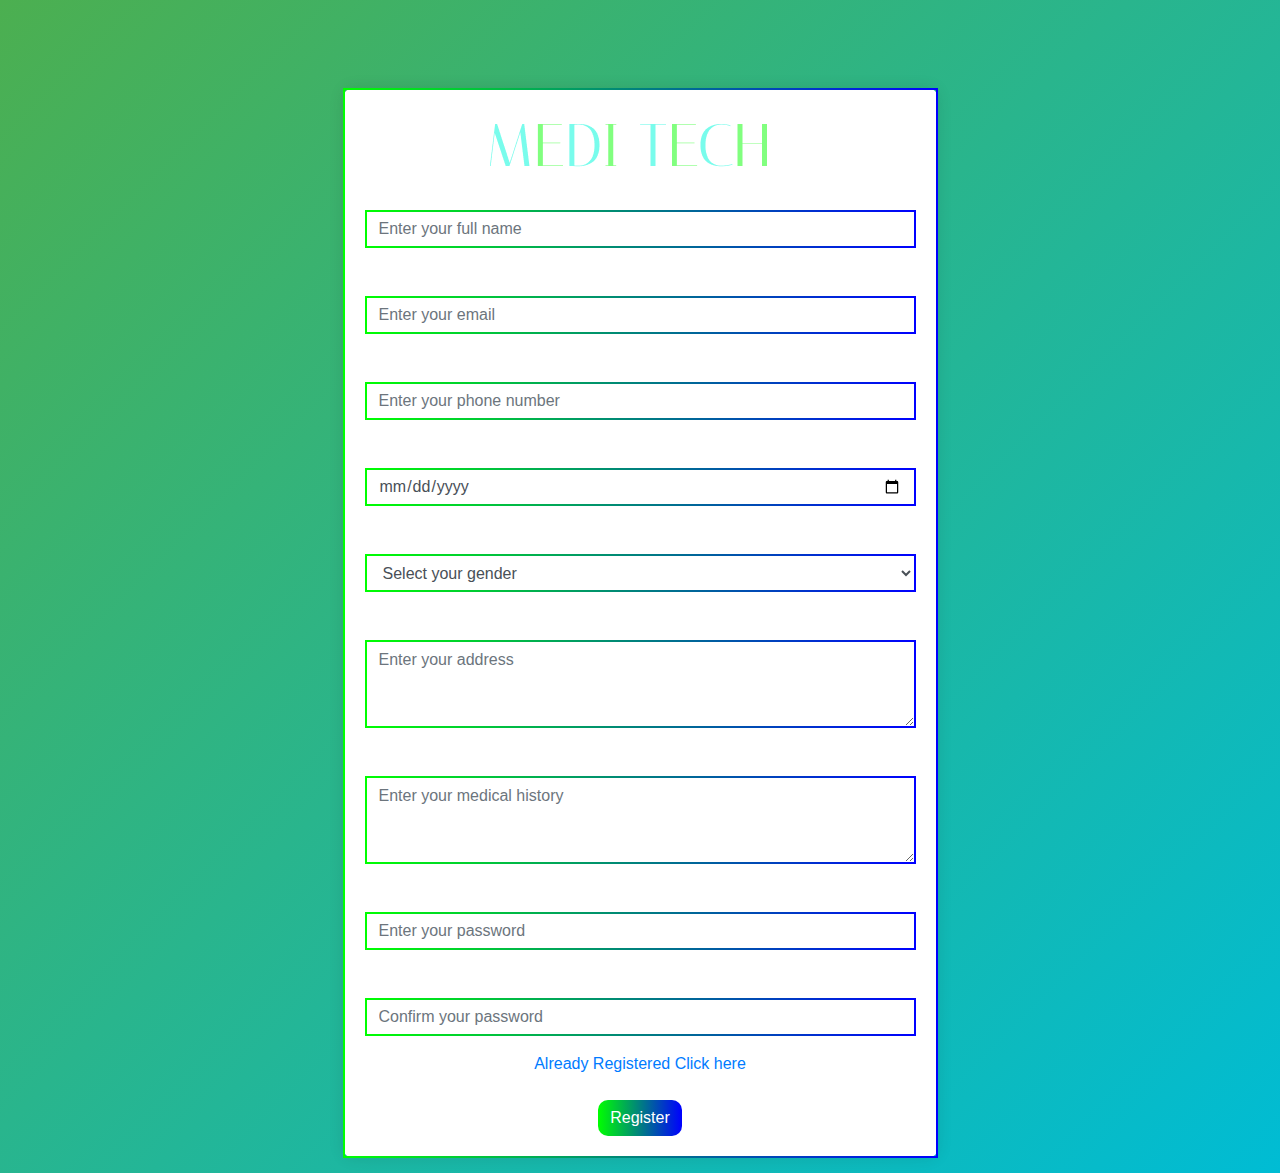
<file: reg.html>
<!DOCTYPE html>
<html lang="en">
<head>
  <meta charset="UTF-8">
  <meta name="viewport" content="width=device-width, initial-scale=1.0">
  <title>Hospital Registration</title>
  <!-- Bootstrap CSS -->
  <link href="https://maxcdn.bootstrapcdn.com/bootstrap/4.5.2/css/bootstrap.min.css" rel="stylesheet">
  <style>
    /* Custom styles */
    body {
      background-color: #f0f0f0; /* Background color */
    }
    .container {
      background-color: white;
      border: 2px solid;
      border-image-slice: 1;
      border-width: 2px;
      border-image-source: linear-gradient(to right, #00ff00, #0000ff);
      border-radius: 10px;
      padding: 20px;
      box-shadow: 0px 0px 15px 0px rgba(0,0,0,0.1);
    }
    .form-control {
      border: 2px solid;
      border-image-slice: 1;
      border-width: 2px;
      
      border-image-source: linear-gradient(to right, #00ff00, #0000ff);
      border-radius: 10px;
    }
    .form-control:focus {
      border-color: #00ff00; /* Change focus border color */
      box-shadow: none; /* Remove focus box shadow */
    }
    .btn-primary {
      background-image: linear-gradient(to right, #00ff00, #0000ff);
      border: none;
      border-radius: 10px;
    }
    .btn-primary:hover {
      background-image: linear-gradient(to right, #0000ff, #00ff00);
    }
    .gradient-bg {
            background: linear-gradient(135deg, #4caf50, #00bcd4);
            color: #fff;
            padding: 15px;
        }

        .logo {
    max-width: 100%;
    height: auto;
}
  </style>
</head>
<body class="gradient-bg">
    <div class="content-fluid" style="margin-top: 25px;">
        <div class="container-fluid ">
            <div class="row">
                <div class="col-md-3">
                </div> 
                <div class="col-md-6">
                    <div class="container mt-5 ">
                        
                        <form>
                            <img src="assets/img/logo/logo2_footer.png" alt="logo"  class="mx-auto d-block logo">
                          <div class="form-group">
                            <label for="fullName">Full Name</label>
                            <input type="text" class="form-control" id="fullName" placeholder="Enter your full name" required>
                          </div>
                          <div class="form-group">
                            <label for="email">Email</label>
                            <input type="email" class="form-control" id="email" placeholder="Enter your email" required>
                          </div>
                          <div class="form-group">
                            <label for="phoneNumber">Phone Number</label>
                            <input type="tel" class="form-control" id="phoneNumber" placeholder="Enter your phone number" required>
                          </div>
                          <div class="form-group">
                            <label for="dob">Date of Birth</label>
                            <input type="date" class="form-control" id="dob" required>
                          </div>
                          <div class="form-group">
                            <label for="gender">Gender</label>
                            <select class="form-control" id="gender" required>
                              <option value="">Select your gender</option>
                              <option value="male">Male</option>
                              <option value="female">Female</option>
                              <option value="other">Other</option>
                            </select>
                          </div>
                          <div class="form-group">
                            <label for="address">Address</label>
                            <textarea class="form-control" id="address" rows="3" placeholder="Enter your address" required></textarea>
                          </div>
                          <div class="form-group">
                            <label for="medicalHistory">Medical History (if any)</label>
                            <textarea class="form-control" id="medicalHistory" rows="3" placeholder="Enter your medical history"></textarea>
                          </div>
                          <div class="form-group">
                            <label for="password">Password</label>
                            <input type="password" class="form-control" id="password" placeholder="Enter your password" required>
                          </div>
                          <div class="form-group">
                            <label for="confirmPassword">Confirm Password</label>
                            <input type="password" class="form-control" id="confirmPassword" placeholder="Confirm your password" required>
                          </div>
                          <div class="text-center">
                          <a href="login.html"> Already Registered Click here </a>
                          </div>
                          <br>
                          <button type="submit"   class="btn btn-primary mx-auto d-block">Register</button>
                          
                        </form>
                      </div>
                </div>
                <div class="col-md-3">
                </div>
                <!-- Add more achievement items as needed -->
            </div>
        </div>
    </div>



<!-- Bootstrap JS -->
<script src="https://ajax.googleapis.com/ajax/libs/jquery/3.5.1/jquery.min.js"></script>
<script src="https://cdnjs.cloudflare.com/ajax/libs/popper.js/1.16.0/umd/popper.min.js"></script>
<script src="https://maxcdn.bootstrapcdn.com/bootstrap/4.5.2/js/bootstrap.min.js"></script>
</body>
</html>
</file>
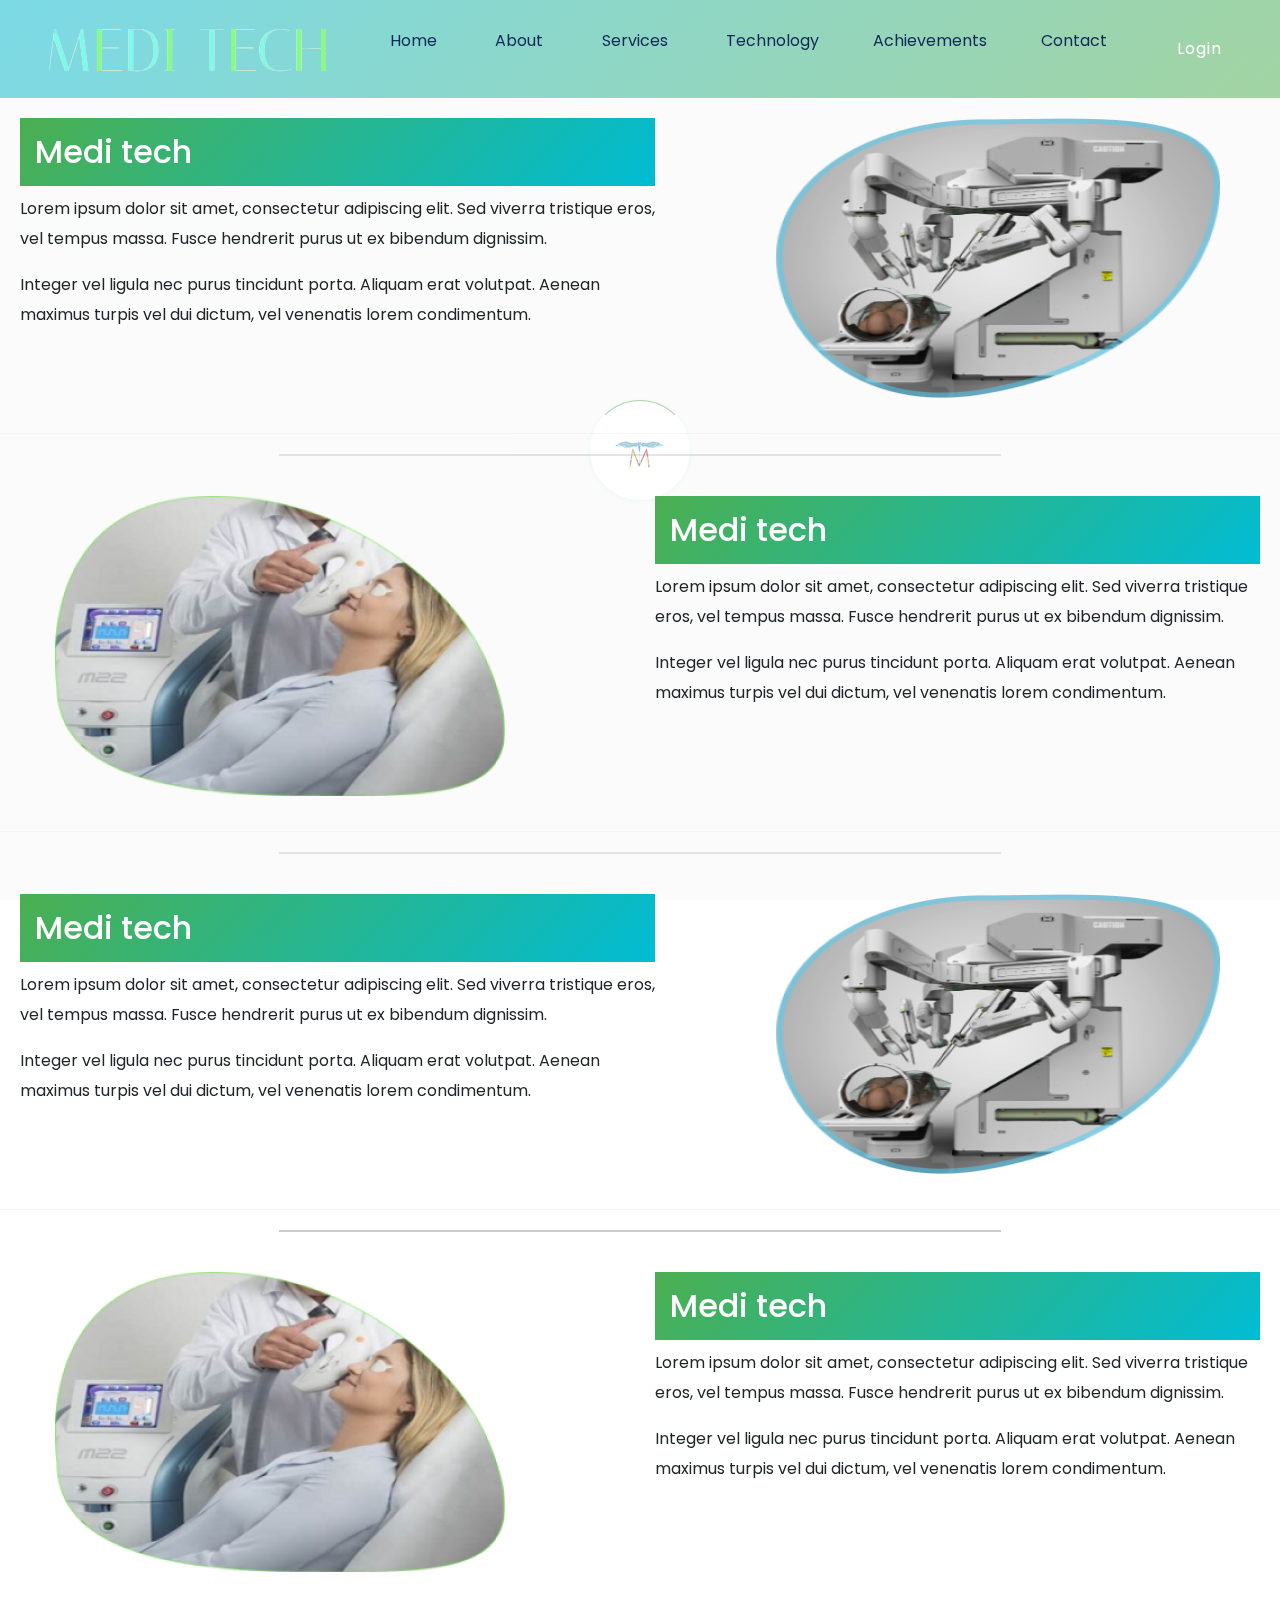
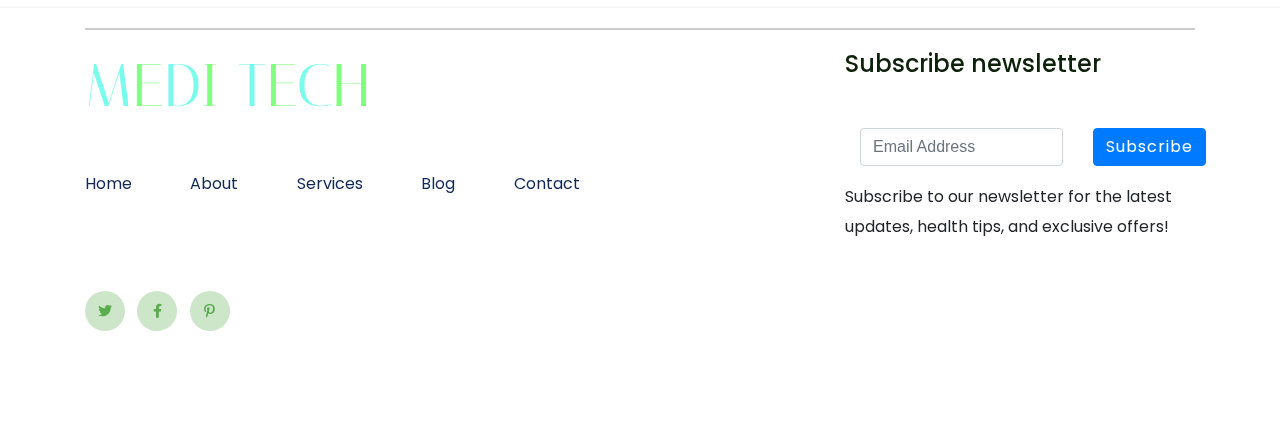
<file: tech.html>
<!DOCTYPE html>
<html lang="en">
<head>
    
    <meta name="viewport" content="width=device-width, initial-scale=1.0">

    <meta charset="utf-8">
    <meta http-equiv="x-ua-compatible" content="ie=edge">
    <title>MEDITECH | TECHNOLOGY</title>
    <meta name="description" content="">
    <meta name="viewport" content="width=device-width, initial-scale=1">
    <link rel="manifest" href="site.webmanifest">
    <link rel="shortcut icon" type="image/x-icon" href="assets/img/favicon.ico">
    <link rel="stylesheet" href="assets/css/head.css">
    <link rel="stylesheet" href="assets/css/bootstrap.min.css">
    <link rel="stylesheet" href="assets/css/style.css">
    <link rel="stylesheet" href="https://maxcdn.bootstrapcdn.com/bootstrap/4.5.2/css/bootstrap.min.css">
    <link rel="stylesheet" href="https://cdnjs.cloudflare.com/ajax/libs/font-awesome/5.15.3/css/all.min.css">
 
    <style>
        .header-area {
            background: linear-gradient(135deg, #4caf50, #00bcd4);
        }

        
        .gradient-bg {
            background: linear-gradient(135deg, #4caf50, #00bcd4);
            color: #fff;
            padding: 15px;
        }

        .content-area {
            padding: 20px;
        }

        .content-area img {
            max-width: 100%;
            height: auto;
        }
    </style>
</head>
<body>
    <div id="preloader-active">
        <div class="preloader d-flex align-items-center justify-content-center">
            <div class="preloader-inner position-relative">
                <div class="preloader-circle"></div>
                <div class="preloader-img pere-text">
                    <img src="assets/img/logo/loder.png" alt="">
                </div>
            </div>
        </div>
    </div>
   
    <header  >
        <!-- Header Start -->
        <div class="header-area" style="background: linear-gradient(135deg,  #4caf50,#00bcd4);">
            <div class="main-header header-sticky" style="background: linear-gradient(135deg, #00bcd4, #4caf50);">
                <div class="container-fluid" style="background: linear-gradient(135deg, #00bcd4, #4caf50);">
                    <div class="row align-items-center" >
                        <!-- Logo -->
                        <div class="col-xl-2 col-lg-2 col-md-2" >
                            <div class="logo" >
                                <a href="index.html"><img src="assets/img/logo/logo.png"  alt=""></a>
                            </div>
                        </div>
                        <div class="col-xl-10 col-lg-10 col-md-10">
                            <div class="menu-main d-flex align-items-center justify-content-end">
                                <!-- Main-menu -->
                                <div class="main-menu f-right d-none d-lg-block">
                                    <nav> 
                                        <ul id="navigation">
                                            <li><a href="index.html">Home</a></li>
                                            <li><a href="about.html">About</a></li>
                                            <li><a href="services.html">Services</a></li>
                                            <li><a href="tech.html">Technology</a>
                                            <li><a href="Achieve.html">Achievements</a>
                                            <li><a href="#contact">Contact</a></li>

                                        </ul>
                                    </nav>
                                </div>
                                <div class="header-right-btn f-right d-none d-lg-block ml-14">
                                    <a href="login.html" class="btn header-btn">Login</a>
                                </div>
                                <!-- Mobile Menu -->
                                <div class="col-12 d-lg-none">
                                    <div class="mobile_menu"></div>
                                </div>
                            </div>
                        </div>   
                    </div>
                </div>
            </div>
        </div>
        <!-- Header End -->
    </header>

    <!-- Content -->
    <!-- First layout with image on the right -->
<div class="content-area" style="margin-bottom: 15px; overflow: hidden;">
    <div class="container" style="padding: 0 15px; margin-left: -15px; margin-right: -15px;">
        <div class="row">
            <div class="col-md-7">
                <h2 class="gradient-bg">Medi tech</h2>
                <p>
                    Lorem ipsum dolor sit amet, consectetur adipiscing elit. Sed viverra tristique eros, vel tempus massa. Fusce hendrerit purus ut ex bibendum dignissim.
                </p>
                <p>
                    Integer vel ligula nec purus tincidunt porta. Aliquam erat volutpat. Aenean maximus turpis vel dui dictum, vel venenatis lorem condimentum.
                </p>
            </div>
            <div class="col-md-5" >
                <img src="assets/img/tech/tech1.png" class="img-fluid rounded" alt="Medical Technology Image" style="margin-left: 90px;">
            </div>
        </div>
    </div>
</div>



<div class="separator" style="text-align: center;">
    <div class="container">
        <hr style="border-top: 2px solid #ccc; width: 65%; margin: 20px auto;">
    </div>
</div>

<!-- Second layout with image on the left -->
<div class="content-area" style="margin-bottom: 15px; overflow: hidden;" class="container-fluid px-0">
    <div class="container-fluid px-0">
        <div class="row">
            <div class="col-md-6">
                <img src="assets/img/tech/tech2.png" class="img-fluid rounded" alt="Medical Technology Image" style="margin-left: 35px; ">
            </div>
            <div class="col-md-6">
                <h2 class="gradient-bg">Medi tech</h2>
                <p>
                    Lorem ipsum dolor sit amet, consectetur adipiscing elit. Sed viverra tristique eros, vel tempus massa. Fusce hendrerit purus ut ex bibendum dignissim.
                </p>
                <p>
                    Integer vel ligula nec purus tincidunt porta. Aliquam erat volutpat. Aenean maximus turpis vel dui dictum, vel venenatis lorem condimentum.
                </p>
            </div>
        </div>
    </div>
</div>
<div class="separator" style="text-align: center;">
    <div class="container">
        <hr style="border-top: 2px solid #ccc; width: 65%; margin: 20px auto;">
    </div>
</div>
<div class="content-area" style="margin-bottom: 15px; overflow: hidden;">
    <div class="container" style="padding: 0 15px; margin-left: -15px; margin-right: -15px;">
        <div class="row">
            <div class="col-md-7">
                <h2 class="gradient-bg">Medi tech</h2>
                <p>
                    Lorem ipsum dolor sit amet, consectetur adipiscing elit. Sed viverra tristique eros, vel tempus massa. Fusce hendrerit purus ut ex bibendum dignissim.
                </p>
                <p>
                    Integer vel ligula nec purus tincidunt porta. Aliquam erat volutpat. Aenean maximus turpis vel dui dictum, vel venenatis lorem condimentum.
                </p>
            </div>
            <div class="col-md-5" >
                <img src="assets/img/tech/tech1.png" class="img-fluid rounded" alt="Medical Technology Image" style="margin-left: 90px;">
            </div>
        </div>
    </div>
</div>

<div class="separator" style="text-align: center;">
    <div class="container">
        <hr style="border-top: 2px solid #ccc; width: 65%; margin: 20px auto;">
    </div>
</div>



<!-- Second layout with image on the left -->
<div class="content-area" style="margin-bottom: 15px; overflow: hidden;" class="container-fluid px-0">
    <div class="container-fluid px-0">
        <div class="row">
            <div class="col-md-6">
                <img src="assets/img/tech/tech2.png" class="img-fluid rounded" alt="Medical Technology Image" style="margin-left: 35px; ">
            </div>
            <div class="col-md-6">
                <h2 class="gradient-bg">Medi tech</h2>
                <p>
                    Lorem ipsum dolor sit amet, consectetur adipiscing elit. Sed viverra tristique eros, vel tempus massa. Fusce hendrerit purus ut ex bibendum dignissim.
                </p>
                <p>
                    Integer vel ligula nec purus tincidunt porta. Aliquam erat volutpat. Aenean maximus turpis vel dui dictum, vel venenatis lorem condimentum.
                </p>
            </div>
        </div>
    </div>
</div>
<div class="separator" style="text-align: center;">
    <div class="container">
        <hr style="border-top: 2px solid #ccc; width: 100%; margin: 20px auto;">
    </div>
</div>

<!-- Second layout with image on the left -->


    <!-- Footer -->
    <footer>
        <div class="footer-wrappr section-bg" data-background="assets/img/gallery/footer-bg.png">
            
                <div class="container">
                    <div class="row justify-content-between">
                        <div class="col-xl-8 col-lg-8 col-md-6 col-sm-12">
                            <div class="single-footer-caption mb-50">
                                <!-- logo -->
                                <div class="footer-logo mb-25">
                                    <a href="index.html"><img src="assets/img/logo/logo2_footer.png" alt=""></a>
                                </div>
                                <d iv class="header-area">
                                    <div class="main-header main-header2">
                                        <div class="menu-main d-flex align-items-center justify-content-start">
                                            <!-- Main-menu -->
                                            <div class="main-menu main-menu2">
                                                <nav> 
                                                    <ul>
                                                        <li><a href="index.html">Home</a></li>
                                                        <li><a href="about.html">About</a></li>
                                                        <li><a href="services.html">Services</a></li>
                                                        <li><a href="blog.html">Blog</a></li>
                                                        <li><a href="contact.html">Contact</a></li>
                                                    </ul>
                                                </nav>
                                            </div>
                                        </div>  
                                    </div>
                                </d>
                                <!-- social -->
                                <div class="footer-social mt-50">
                                    <a href="#"><i class="fab fa-twitter"></i></a>
                                    <a href="https://bit.ly/sai4ull"><i class="fab fa-facebook-f"></i></a>
                                    <a href="#"><i class="fab fa-pinterest-p"></i></a>
                                </div>
                            </div>
                        </div>
                        <div class="col-xl-4 col-lg-4 col-md-6 col-sm-12">
                            <div class="single-footer-caption">
                                <div class="footer-tittle mb-50">
                                    <h4>Subscribe newsletter</h4>
                                </div>
                                <!-- Form -->
                                <div class="footer-form">
                                    <div id="mc_embed_signup" class="container">
                                        <form target="_blank" action="https://spondonit.us12.list-manage.com/subscribe/post?u=1462626880ade1ac87bd9c93a&amp;id=92a4423d01" method="get" class="subscribe_form relative mail_part" novalidate="true">
                                            <div class="row">
                                                <div class="col-md-8">
                                                    <input type="email" name="EMAIL" id="newsletter-form-email" placeholder="Email Address" class="form-control">
                                                </div>
                                                <div class="col-md-4">
                                                    <button type="submit" name="submit" id="newsletter-submit" class="btn btn-primary">
                                                        Subscribe
                                                    </button>
                                                </div>
                                            </div>
                                            <div class="mt-3 info"></div>
                                        </form>
                                    </div>
                                    
                                </div>
                                <div class="footer-tittle">
                                    <div class="footer-pera">
                                        <p>Subscribe to our newsletter for the latest updates, health tips, and exclusive offers!</p>
                                    </div>
                                </div>
                                
                            </div>
                        </div>
                    </div>
                </div>
           
            <!-- footer-bottom area -->
            <div class="footer-bottom-area">
                <div class="container">
                    <div class="footer-border">
                        <div class="row">
                            <div class="col-xl-10 ">
                                
                              </div>
                          </div>
                      </div>
                  </div>
              </div>
          </div>
      </footer>
    <script src="./assets/js/vendor/jquery-1.12.4.min.js"></script>
    <script src="./assets/js/bootstrap.min.js"></script>
    <script src="./assets/js/main.js"></script>
    <script src="https://stackpath.bootstrapcdn.com/bootstrap/4.5.2/js/bootstrap.min.js"></script>
    <!-- jQuery -->
    <script src="https://ajax.googleapis.com/ajax/libs/jquery/3.5.1/jquery.min.js"></script>
    <!-- Bootstrap JS -->
    <script src="https://maxcdn.bootstrapcdn.com/bootstrap/4.5.2/js/bootstrap.min.js"></script>
    <script src="./assets/js/vendor/jquery-1.12.4.min.js"></script>

</body>
</html>
</file>
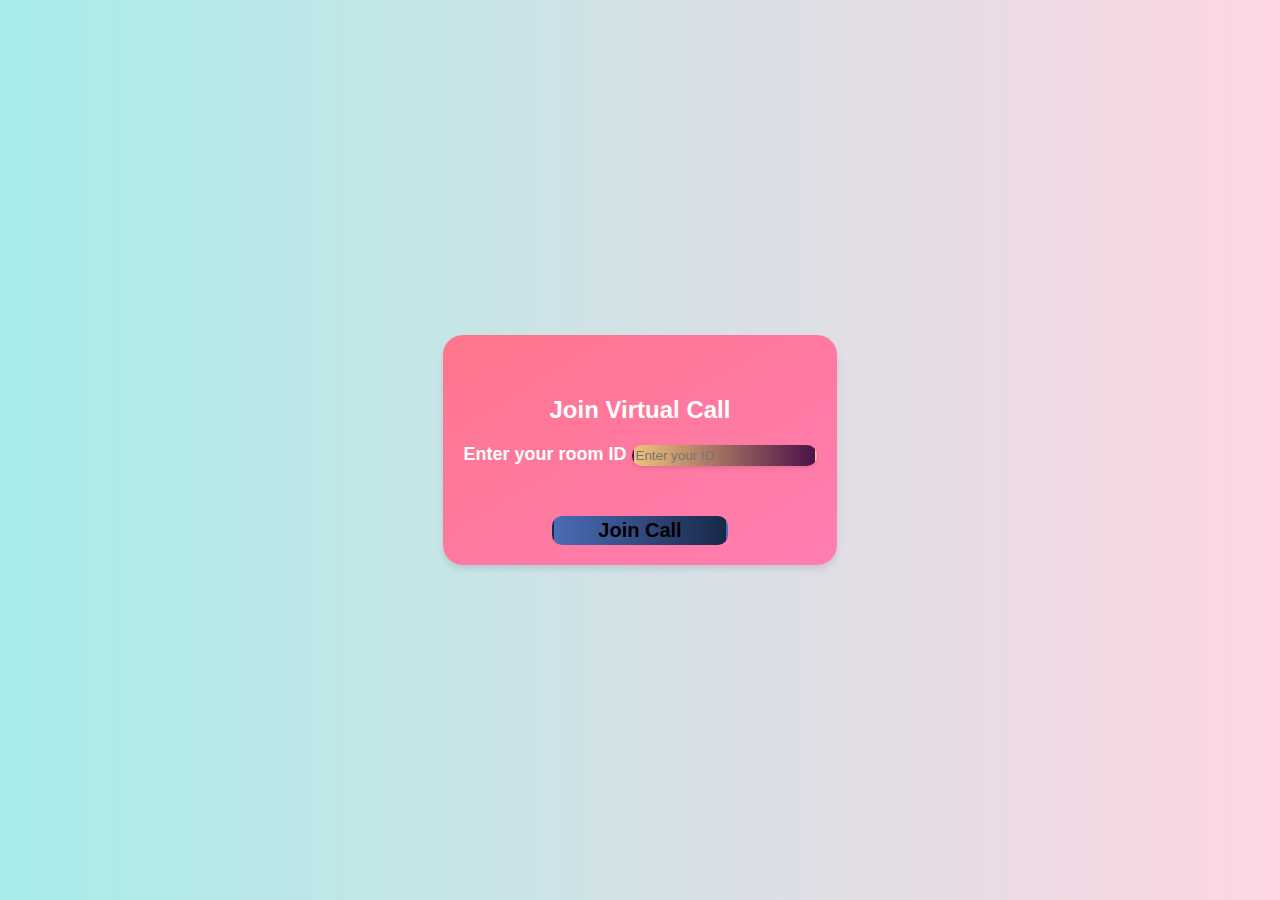
<file: vdemo.html>
<!DOCTYPE html>
<html lang="en">
<head>
    <meta charset="UTF-8">
    <meta name="viewport" content="width=device-width, initial-scale=1.0">
    <title>Join Virtual Call</title>
    <!-- Bootstrap CSS -->
    <link href="https://cdn.jsdelivr.net/npm/bootstrap@5.3.0-alpha1/dist/css/bootstrap.min.css" rel="stylesheet" integrity="sha384-r4E9w02EK6Bo5Wfzr46uDYzj4o80I6Kd5bFu8lA/4ZMW2kWx2xcWfAt8Y0H1frZ8" crossorigin="anonymous">

    <style>
        body {
            background: linear-gradient(to right, #a8edea, #fed6e3);
            height: 100vh;
            margin: 0;
            display: flex;
            align-items: center;
            justify-content: center;
            font-family: Arial, sans-serif;
            font-size: 18px; /* Increased font size for all elements */
        }

        .card {
            background: linear-gradient(to bottom right, #ff758c, #ff7eb3);
            border-radius: 20px;
            box-shadow: 0 4px 6px rgba(0, 0, 0, 0.1);
            padding: 20px;
            text-align: center;
        }

        .card-title {
            color: white;
            font-size: 24px;
            font-weight: bold;
            margin-bottom: 20px;
        }

        .form-label {
            color: white;
            font-weight: bold;
        }

        .form-control {
            background: linear-gradient(to right, #f0c27b, #4b1248);
            color: white;
            border-color: transparent;
            border-radius: 10px;
            box-shadow: 0 2px 4px rgba(0, 0, 0, 0.1);
            transition: all 0.3s ease;
        }

        .form-control:focus {
            background: linear-gradient(to right, #4b1248, #f0c27b);
            color: white;
            border-color: transparent;
            box-shadow: 0 4px 6px rgba(0, 0, 0, 0.1);
        }

        .btn-primary {
            background: linear-gradient(to right, #4b6cb7, #182848);
            border-color: transparent;
            font-weight: bold;
            border-radius: 10px;
            transition: all 0.3s ease;
            width: 50%; /* Adjusted width to center the button */
            margin: 0 auto; /* Centering the button */
            font-size: 20px; /* Increased font size for the button */
            display: block; /* Making the button a block element */
            margin-top: 50px;
        }

        .btn-primary:hover {
            background: linear-gradient(to right, #182848, #4b6cb7);
            border-color: transparent;
        }

        .btn-primary:focus {
            box-shadow: 0 0 0 0.2rem rgba(75, 108, 183, 0.5);
        }
    </style>
</head>
<body>
    <div class="container mt-5">
        <div class="row justify-content-center">
            <div class="col-md-6">
                <div class="card">
                    <h5 class="card-title">Join Virtual Call</h5>
                    <form>
                        <div class="mb-3">
                            <label for="roomID" class="form-label">Enter your room ID</label>
                            <input type="text" class="form-control" id="room" placeholder="Enter your ID">
                        </div>
                        <button type="button" class="btn btn-primary" onclick="joinVirtualCall()">Join Call</button>
                    </form>
                </div>
            </div>
        </div>
    </div>

    <!-- Bootstrap Bundle with Popper -->
    <script src="https://cdn.jsdelivr.net/npm/bootstrap@5.3.0-alpha1/dist/js/bootstrap.bundle.min.js" integrity="sha384-DX7va1osd5Jiq/ErmqJFR8kVVLSyY3XC7z+7T+fD03cdzV+1Naoe5L2y2Ow5R+Oz" crossorigin="anonymous"></script>
    
    <script>
        function joinVirtualCall() {
            var roomID = document.getElementById('room').value;
            console.log(roomID); // Change this to the desired room ID
            window.location.href = "vcall.html?roomID=" + roomID;
        }
    </script>
</body>
</html>
</file>
<file: assets/css/head.css>
.testimonial-text {
    font-size: 5px;
    font-style: italic;
    margin-bottom: 5px;
  }
  .header-area a {
    color: white; /* You can adjust this color based on your preference */
}
</file>
<file: assets/css/style.css>
@import url("https://fonts.googleapis.com/css2?family=Poppins:wght@200;300;400;500;600;700;800&display=swap");.white-bg{background:#ffffff}.gray-bg{background:#f5f5f5}.gray-bg{background:#f7f7fd}.white-bg{background:#fff}.black-bg{background:#000}.theme-bg{background:#5AAC4E}.brand-bg{background:#f1f4fa}.testimonial-bg{background:#f9fafc}.white-color{color:#fff}.black-color{color:#000}.theme-color{color:#5AAC4E}.boxed-btn{background:#fff;color:#5AAC4E !important;display:inline-block;padding:18px 44px;font-family:"Poppins",sans-serif;font-size:14px;font-weight:400;border:0;border:1px solid #5AAC4E;letter-spacing:3px;text-align:center;color:#5AAC4E;text-transform:uppercase;cursor:pointer}.boxed-btn:hover{background:#5AAC4E;color:#fff !important;border:1px solid #5AAC4E}.boxed-btn:focus{outline:none}.boxed-btn.large-width{width:220px}[data-overlay]{position:relative;background-size:cover;background-repeat:no-repeat;background-position:center center}[data-overlay]::before{position:absolute;left:0;top:0;right:0;bottom:0;content:""}[data-opacity="1"]::before{opacity:0.1}[data-opacity="2"]::before{opacity:0.2}[data-opacity="3"]::before{opacity:0.3}[data-opacity="4"]::before{opacity:0.4}[data-opacity="5"]::before{opacity:0.5}[data-opacity="6"]::before{opacity:0.6}[data-opacity="7"]::before{opacity:0.7}[data-opacity="8"]::before{opacity:0.8}[data-opacity="9"]::before{opacity:0.9}body{font-family:"Poppins",sans-serif;font-weight:normal;font-style:normal}h1,h2,h3,h4,h5,h6{font-family:"Poppins",sans-serif;color:#0D210B;margin-top:0px;font-style:normal;font-weight:500;text-transform:normal}p{font-family:"Poppins",sans-serif;font-size:16px;line-height:30px;margin-bottom:15px;font-weight:normal}.bg-img-1{background-image:url(../img/slider/slider-img-1.jpg)}.bg-img-2{background-image:url(../img/background-img/bg-img-2.jpg)}.cta-bg-1{background-image:url(../img/background-img/bg-img-3.jpg)}.img{max-width:100%;-webkit-transition:.3s;-moz-transition:.3s;-o-transition:.3s;transition:.3s}.f-left{float:left}.f-right{float:right}.fix{overflow:hidden}.clear{clear:both}a,.button{-webkit-transition:.3s;-moz-transition:.3s;-o-transition:.3s;transition:.3s}a:focus,.button:focus{text-decoration:none;outline:none}a{color:#635c5c}a:hover{color:#fff}a:focus,a:hover,.portfolio-cat a:hover,.footer -menu li a:hover{text-decoration:none}a,button{color:#fff;outline:medium none}button:focus,input:focus,input:focus,textarea,textarea:focus{outline:0}.uppercase{text-transform:uppercase}input:focus::-moz-placeholder{opacity:0;-webkit-transition:.4s;-o-transition:.4s;transition:.4s}.capitalize{text-transform:capitalize}h1 a,h2 a,h3 a,h4 a,h5 a,h6 a{color:inherit}ul{margin:0px;padding:0px}li{list-style:none}hr{border-bottom:1px solid #eceff8;border-top:0 none;margin:30px 0;padding:0}.theme-overlay{position:relative}.theme-overlay::before{background:#1696e7 none repeat scroll 0 0;content:"";height:100%;left:0;opacity:0.6;position:absolute;top:0;width:100%}.overlay{position:relative;z-index:0}.overlay::before{position:absolute;content:"";top:0;left:0;width:100%;height:100%;z-index:-1}.overlay2{position:relative;z-index:0}.overlay2::before{position:absolute;content:"";background-color:#2E2200;top:0;left:0;width:100%;height:100%;z-index:-1;opacity:0.5}.section-padding{padding-top:120px;padding-bottom:120px}.separator{border-top:1px solid #f2f2f2}.mb-90{margin-bottom:90px}@media (max-width: 767px){.mb-90{margin-bottom:30px}}@media (min-width: 768px) and (max-width: 991px){.mb-90{margin-bottom:45px}}.owl-carousel .owl-nav div{background:rgba(255,255,255,0.8) none repeat scroll 0 0;height:40px;left:20px;line-height:40px;font-size:22px;color:#646464;opacity:1;visibility:visible;position:absolute;text-align:center;top:50%;transform:translateY(-50%);transition:all 0.3s ease 0s;width:40px}.owl-carousel .owl-nav div.owl-next{left:auto;right:-30px}.owl-carousel .owl-nav div.owl-next i{position:relative;right:0;top:1px}.owl-carousel .owl-nav div.owl-prev i{position:relative;right:1px;top:0px}.owl-carousel:hover .owl-nav div{opacity:1;visibility:visible}.owl-carousel:hover .owl-nav div:hover{color:#fff;background:#ff3500}.btn{background:#234821;font-family:"Poppins",sans-serif;text-transform:normal;padding:28px 22px;color:#fff;cursor:pointer;display:inline-block;font-size:16px;font-weight:400;line-height:1;border:2px solid #fff;border-radius:0 0 0 17px;-moz-user-select:none;letter-spacing:1px;line-height:0;margin-bottom:0;margin:10px;cursor:pointer;transition:color 0.4s linear;position:relative;z-index:1;overflow:hidden;margin:0}.btn::before{content:"";position:absolute;left:0;top:0;width:101%;height:101%;background:#5AAC4E;z-index:1;border-radius:5px;transition:transform 0.5s;transition-timing-function:ease;transform-origin:0 0;transition-timing-function:cubic-bezier(0.5, 1.6, 0.4, 0.7);transform:scaleX(0);border-radius:0px}.btn:hover::before{transform:scaleX(1);color:#fff !important;z-index:-1}.btn:hover{background-position:right}.btn.focus,.btn:focus{outline:0;box-shadow:none}.about-btn{padding:19px 97px 19px 20px}.header-btn{background:#5AAC4E;padding:23px 17px}.header-btn::before{background:#234821}.hero-btn{padding:32px 41px}.white-btn{padding:30px 39px;background:#fff;color:#331391 !important}.black-btn{padding:14px 35px;background:#000}.black-btn::before{background:#331391}.submit-btn2{background:#ec5b53;width:100%;height:60px;padding:10px 20px;border:0;color:#fff;text-transform:capitalize;cursor:pointer;font-size:16px;border-radius:0px}.white-btn{background:#fff;color:#000}.white-btn::before{background:#000;color:#fff}.border-btn{font-size:16px;font-weight:400;border:2px solid #fff;color:#fff;background:none;border-radius:0px;text-transform:normal;padding:14px 43px;-moz-user-select:none;cursor:pointer;display:inline-block;letter-spacing:1px;margin-bottom:0;position:relative;transition:color 0.4s linear;position:relative;overflow:hidden;margin:0}@media (max-width: 575px){.border-btn{padding:14px 23px;font-size:14px}}.border-btn::before{border:1px solid transparent;content:"";position:absolute;left:0;top:0;width:101%;height:101%;background:#5AAC4E;z-index:-1;transition:transform 0.5s;transition-timing-function:ease;transform-origin:0 0;transition-timing-function:cubic-bezier(0.5, 1.6, 0.4, 0.7);transform:scaleY(0);border-radius:0}.border-btn:hover::before{transform:scaleY(1);border:1px solid transparent}.breadcrumb>.active{color:#888}#scrollUp,#back-top{background:#5AAC4E;height:50px;width:50px;right:31px;bottom:18px;position:fixed;color:#fff;font-size:20px;text-align:center;border-radius:50%;line-height:48px;border:2px solid transparent;box-shadow:0 0 10px 3px rgba(108,98,98,0.2)}@media (max-width: 575px){#scrollUp,#back-top{right:16px}}#scrollUp a i,#back-top a i{display:block;line-height:50px}#scrollUp:hover{color:#fff}.sticky-bar{left:0;margin:auto;position:fixed;top:0;width:100%;-webkit-box-shadow:0 10px 15px rgba(25,25,25,0.1);box-shadow:0 10px 15px rgba(25,25,25,0.1);z-index:9999;-webkit-animation:300ms ease-in-out 0s normal none 1 running fadeInDown;animation:300ms ease-in-out 0s normal none 1 running fadeInDown;-webkit-box-shadow:0 10px 15px rgba(25,25,25,0.1);background:#fff}.mt-5{margin-top:5px}.mt-10{margin-top:10px}.mt-15{margin-top:15px}.mt-20{margin-top:20px}.mt-25{margin-top:25px}.mt-30{margin-top:30px}.mt-35{margin-top:35px}.mt-40{margin-top:40px}.mt-45{margin-top:45px}.mt-50{margin-top:50px}.mt-55{margin-top:55px}.mt-60{margin-top:60px}.mt-65{margin-top:65px}.mt-70{margin-top:70px}.mt-75{margin-top:75px}.mt-80{margin-top:80px}.mt-85{margin-top:85px}.mt-90{margin-top:90px}.mt-95{margin-top:95px}.mt-100{margin-top:100px}.mt-105{margin-top:105px}.mt-110{margin-top:110px}.mt-115{margin-top:115px}.mt-120{margin-top:120px}.mt-125{margin-top:125px}.mt-130{margin-top:130px}.mt-135{margin-top:135px}.mt-140{margin-top:140px}.mt-145{margin-top:145px}.mt-150{margin-top:150px}.mt-155{margin-top:155px}.mt-160{margin-top:160px}.mt-165{margin-top:165px}.mt-170{margin-top:170px}.mt-175{margin-top:175px}.mt-180{margin-top:180px}.mt-185{margin-top:185px}.mt-190{margin-top:190px}.mt-195{margin-top:195px}.mt-200{margin-top:200px}.mb-5{margin-bottom:5px}.mb-10{margin-bottom:10px}.mb-15{margin-bottom:15px}.mb-20{margin-bottom:20px}.mb-25{margin-bottom:25px}.mb-30{margin-bottom:30px}.mb-35{margin-bottom:35px}.mb-40{margin-bottom:40px}.mb-45{margin-bottom:45px}.mb-50{margin-bottom:50px}.mb-55{margin-bottom:55px}.mb-60{margin-bottom:60px}.mb-65{margin-bottom:65px}.mb-70{margin-bottom:70px}.mb-75{margin-bottom:75px}.mb-80{margin-bottom:80px}.mb-85{margin-bottom:85px}.mb-90{margin-bottom:90px}.mb-95{margin-bottom:95px}.mb-100{margin-bottom:100px}.mb-105{margin-bottom:105px}.mb-110{margin-bottom:110px}.mb-115{margin-bottom:115px}.mb-120{margin-bottom:120px}.mb-125{margin-bottom:125px}.mb-130{margin-bottom:130px}.mb-135{margin-bottom:135px}.mb-140{margin-bottom:140px}.mb-145{margin-bottom:145px}.mb-150{margin-bottom:150px}.mb-155{margin-bottom:155px}.mb-160{margin-bottom:160px}.mb-165{margin-bottom:165px}.mb-170{margin-bottom:170px}.mb-175{margin-bottom:175px}.mb-180{margin-bottom:180px}.mb-185{margin-bottom:185px}.mb-190{margin-bottom:190px}.mb-195{margin-bottom:195px}.mb-200{margin-bottom:200px}.ml-5{margin-left:5px}.ml-10{margin-left:10px}.ml-15{margin-left:15px}.ml-20{margin-left:20px}.ml-25{margin-left:25px}.ml-30{margin-left:30px}.ml-35{margin-left:35px}.ml-40{margin-left:40px}.ml-45{margin-left:45px}.ml-50{margin-left:50px}.ml-55{margin-left:55px}.ml-60{margin-left:60px}.ml-65{margin-left:65px}.ml-70{margin-left:70px}.ml-75{margin-left:75px}.ml-80{margin-left:80px}.ml-85{margin-left:85px}.ml-90{margin-left:90px}.ml-95{margin-left:95px}.ml-100{margin-left:100px}.ml-105{margin-left:105px}.ml-110{margin-left:110px}.ml-115{margin-left:115px}.ml-120{margin-left:120px}.ml-125{margin-left:125px}.ml-130{margin-left:130px}.ml-135{margin-left:135px}.ml-140{margin-left:140px}.ml-145{margin-left:145px}.ml-150{margin-left:150px}.ml-155{margin-left:155px}.ml-160{margin-left:160px}.ml-165{margin-left:165px}.ml-170{margin-left:170px}.ml-175{margin-left:175px}.ml-180{margin-left:180px}.ml-185{margin-left:185px}.ml-190{margin-left:190px}.ml-195{margin-left:195px}.ml-200{margin-left:200px}.mr-5{margin-right:5px}.mr-10{margin-right:10px}.mr-15{margin-right:15px}.mr-20{margin-right:20px}.mr-25{margin-right:25px}.mr-30{margin-right:30px}.mr-35{margin-right:35px}.mr-40{margin-right:40px}.mr-45{margin-right:45px}.mr-50{margin-right:50px}.mr-55{margin-right:55px}.mr-60{margin-right:60px}.mr-65{margin-right:65px}.mr-70{margin-right:70px}.mr-75{margin-right:75px}.mr-80{margin-right:80px}.mr-85{margin-right:85px}.mr-90{margin-right:90px}.mr-95{margin-right:95px}.mr-100{margin-right:100px}.mr-105{margin-right:105px}.mr-110{margin-right:110px}.mr-115{margin-right:115px}.mr-120{margin-right:120px}.mr-125{margin-right:125px}.mr-130{margin-right:130px}.mr-135{margin-right:135px}.mr-140{margin-right:140px}.mr-145{margin-right:145px}.mr-150{margin-right:150px}.mr-155{margin-right:155px}.mr-160{margin-right:160px}.mr-165{margin-right:165px}.mr-170{margin-right:170px}.mr-175{margin-right:175px}.mr-180{margin-right:180px}.mr-185{margin-right:185px}.mr-190{margin-right:190px}.mr-195{margin-right:195px}.mr-200{margin-right:200px}.pt-5{padding-top:5px}.pt-10{padding-top:10px}.pt-15{padding-top:15px}.pt-20{padding-top:20px}.pt-25{padding-top:25px}.pt-30{padding-top:30px}.pt-35{padding-top:35px}.pt-40{padding-top:40px}.pt-45{padding-top:45px}.pt-50{padding-top:50px}.pt-55{padding-top:55px}.pt-60{padding-top:60px}.pt-65{padding-top:65px}.pt-70{padding-top:70px}.pt-75{padding-top:75px}.pt-80{padding-top:80px}.pt-85{padding-top:85px}.pt-90{padding-top:90px}.pt-95{padding-top:95px}.pt-100{padding-top:100px}.pt-105{padding-top:105px}.pt-110{padding-top:110px}.pt-115{padding-top:115px}.pt-120{padding-top:120px}.pt-125{padding-top:125px}.pt-130{padding-top:130px}.pt-135{padding-top:135px}.pt-140{padding-top:140px}.pt-145{padding-top:145px}.pt-150{padding-top:150px}.pt-155{padding-top:155px}.pt-160{padding-top:160px}.pt-165{padding-top:165px}.pt-170{padding-top:170px}.pt-175{padding-top:175px}.pt-180{padding-top:180px}.pt-185{padding-top:185px}.pt-190{padding-top:190px}.pt-195{padding-top:195px}.pt-200{padding-top:200px}.pt-260{padding-top:260px}.pb-5{padding-bottom:5px}.pb-10{padding-bottom:10px}.pb-15{padding-bottom:15px}.pb-20{padding-bottom:20px}.pb-25{padding-bottom:25px}.pb-30{padding-bottom:30px}.pb-35{padding-bottom:35px}.pb-40{padding-bottom:40px}.pb-45{padding-bottom:45px}.pb-50{padding-bottom:50px}.pb-55{padding-bottom:55px}.pb-60{padding-bottom:60px}.pb-65{padding-bottom:65px}.pb-70{padding-bottom:70px}.pb-75{padding-bottom:75px}.pb-80{padding-bottom:80px}.pb-85{padding-bottom:85px}.pb-90{padding-bottom:90px}.pb-95{padding-bottom:95px}.pb-100{padding-bottom:100px}.pb-105{padding-bottom:105px}.pb-110{padding-bottom:110px}.pb-115{padding-bottom:115px}.pb-120{padding-bottom:120px}.pb-125{padding-bottom:125px}.pb-130{padding-bottom:130px}.pb-135{padding-bottom:135px}.pb-140{padding-bottom:140px}.pb-145{padding-bottom:145px}.pb-150{padding-bottom:150px}.pb-155{padding-bottom:155px}.pb-160{padding-bottom:160px}.pb-165{padding-bottom:165px}.pb-170{padding-bottom:170px}.pb-175{padding-bottom:175px}.pb-180{padding-bottom:180px}.pb-185{padding-bottom:185px}.pb-190{padding-bottom:190px}.pb-195{padding-bottom:195px}.pb-200{padding-bottom:200px}.pl-5{padding-left:5px}.pl-10{padding-left:10px}.pl-15{padding-left:15px}.pl-20{padding-left:20px}.pl-25{padding-left:25px}.pl-30{padding-left:30px}.pl-35{padding-left:35px}.pl-40{padding-left:40px}.pl-45{padding-left:45px}.pl-50{padding-left:50px}.pl-55{padding-left:55px}.pl-60{padding-left:60px}.pl-65{padding-left:65px}.pl-70{padding-left:70px}.pl-75{padding-left:75px}.pl-80{padding-left:80px}.pl-85{padding-left:85px}.pl-90{padding-left:90px}.pl-95{padding-left:95px}.pl-100{padding-left:100px}.pl-105{padding-left:105px}.pl-110{padding-left:110px}.pl-115{padding-left:115px}.pl-120{padding-left:120px}.pl-125{padding-left:125px}.pl-130{padding-left:130px}.pl-135{padding-left:135px}.pl-140{padding-left:140px}.pl-145{padding-left:145px}.pl-150{padding-left:150px}.pl-155{padding-left:155px}.pl-160{padding-left:160px}.pl-165{padding-left:165px}.pl-170{padding-left:170px}.pl-175{padding-left:175px}.pl-180{padding-left:180px}.pl-185{padding-left:185px}.pl-190{padding-left:190px}.pl-195{padding-left:195px}.pl-200{padding-left:200px}.pr-5{padding-right:5px}.pr-10{padding-right:10px}.pr-15{padding-right:15px}.pr-20{padding-right:20px}.pr-25{padding-right:25px}.pr-30{padding-right:30px}.pr-35{padding-right:35px}.pr-40{padding-right:40px}.pr-45{padding-right:45px}.pr-50{padding-right:50px}.pr-55{padding-right:55px}.pr-60{padding-right:60px}.pr-65{padding-right:65px}.pr-70{padding-right:70px}.pr-75{padding-right:75px}.pr-80{padding-right:80px}.pr-85{padding-right:85px}.pr-90{padding-right:90px}.pr-95{padding-right:95px}.pr-100{padding-right:100px}.pr-105{padding-right:105px}.pr-110{padding-right:110px}.pr-115{padding-right:115px}.pr-120{padding-right:120px}.pr-125{padding-right:125px}.pr-130{padding-right:130px}.pr-135{padding-right:135px}.pr-140{padding-right:140px}.pr-145{padding-right:145px}.pr-150{padding-right:150px}.pr-155{padding-right:155px}.pr-160{padding-right:160px}.pr-165{padding-right:165px}.pr-170{padding-right:170px}.pr-175{padding-right:175px}.pr-180{padding-right:180px}.pr-185{padding-right:185px}.pr-190{padding-right:190px}.pr-195{padding-right:195px}.pr-200{padding-right:200px}.bounce-animate{animation-name:float-bob;animation-duration:2s;animation-iteration-count:infinite;-moz-animation-name:float-bob;-moz-animation-duration:2s;-moz-animation-iteration-count:infinite;-moz-animation-timing-function:linear;-ms-animation-name:float-bob;-ms-animation-duration:2s;-ms-animation-iteration-count:infinite;-ms-animation-timing-function:linear;-o-animation-name:float-bob;-o-animation-duration:2s;-o-animation-iteration-count:infinite;-o-animation-timing-function:linear}@-webkit-keyframes float-bob{0%{-webkit-transform:translateY(-20px);transform:translateY(-20px)}50%{-webkit-transform:translateY(-10px);transform:translateY(-10px)}100%{-webkit-transform:translateY(-20px);transform:translateY(-20px)}}.heartbeat{animation:heartbeat 1s infinite alternate}@-webkit-keyframes heartbeat{to{-webkit-transform:scale(1.03);transform:scale(1.03)}}.rotateme{-webkit-animation-name:rotateme;animation-name:rotateme;-webkit-animation-duration:30s;animation-duration:30s;-webkit-animation-iteration-count:infinite;animation-iteration-count:infinite;-webkit-animation-timing-function:linear;animation-timing-function:linear}@keyframes rotateme{from{-webkit-transform:rotate(0deg);transform:rotate(0deg)}to{-webkit-transform:rotate(360deg);transform:rotate(360deg)}}@-webkit-keyframes rotateme{from{-webkit-transform:rotate(0deg)}to{-webkit-transform:rotate(360deg)}}.preloader{background-color:#f7f7f7;width:100%;height:100%;position:fixed;top:0;left:0;right:0;bottom:0;z-index:999999;-webkit-transition:.6s;-o-transition:.6s;transition:.6s;margin:0 auto}.preloader .preloader-circle{width:100px;height:100px;position:relative;border-style:solid;border-width:1px;border-top-color:#5AAC4E;border-bottom-color:transparent;border-left-color:transparent;border-right-color:transparent;z-index:10;border-radius:50%;-webkit-box-shadow:0 1px 5px 0 rgba(35,181,185,0.15);box-shadow:0 1px 5px 0 rgba(35,181,185,0.15);background-color:#fff;-webkit-animation:zoom 2000ms infinite ease;animation:zoom 2000ms infinite ease;-webkit-transition:.6s;-o-transition:.6s;transition:.6s}.preloader .preloader-circle2{border-top-color:#0078ff}.preloader .preloader-img{position:absolute;top:50%;z-index:200;left:0;right:0;margin:0 auto;text-align:center;display:inline-block;-webkit-transform:translateY(-50%);-ms-transform:translateY(-50%);transform:translateY(-50%);padding-top:6px;-webkit-transition:.6s;-o-transition:.6s;transition:.6s}.preloader .preloader-img img{max-width:55px}.preloader .pere-text strong{font-weight:800;color:#dca73a;text-transform:uppercase}@-webkit-keyframes zoom{0%{-webkit-transform:rotate(0deg);transform:rotate(0deg);-webkit-transition:.6s;-o-transition:.6s;transition:.6s}100%{-webkit-transform:rotate(360deg);transform:rotate(360deg);-webkit-transition:.6s;-o-transition:.6s;transition:.6s}}@keyframes zoom{0%{-webkit-transform:rotate(0deg);transform:rotate(0deg);-webkit-transition:.6s;-o-transition:.6s;transition:.6s}100%{-webkit-transform:rotate(360deg);transform:rotate(360deg);-webkit-transition:.6s;-o-transition:.6s;transition:.6s}}.section-padding2{padding-top:200px;padding-bottom:200px}@media only screen and (min-width: 1200px) and (max-width: 1600px){.section-padding2{padding-top:200px;padding-bottom:200px}}@media only screen and (min-width: 992px) and (max-width: 1199px){.section-padding2{padding-top:200px;padding-bottom:200px}}@media only screen and (min-width: 768px) and (max-width: 991px){.section-padding2{padding-top:100px;padding-bottom:100px}}@media only screen and (min-width: 576px) and (max-width: 767px){.section-padding2{padding-top:70px;padding-bottom:70px}}@media (max-width: 575px){.section-padding2{padding-top:70px;padding-bottom:70px}}.pb-bottom{padding-bottom:200px}@media only screen and (min-width: 992px) and (max-width: 1199px){.pb-bottom{padding-bottom:200px}}@media only screen and (min-width: 768px) and (max-width: 991px){.pb-bottom{padding-bottom:50px}}@media only screen and (min-width: 576px) and (max-width: 767px){.pb-bottom{padding-bottom:10px}}@media (max-width: 575px){.pb-bottom{padding-bottom:10px}}.pb-top{padding-top:120px}@media only screen and (min-width: 768px) and (max-width: 991px){.pb-top{padding-top:70px}}@media only screen and (min-width: 576px) and (max-width: 767px){.pb-top{padding-top:70px}}@media (max-width: 575px){.pb-top{padding-top:70px}}.testimonial-padding{padding-top:35px;padding-bottom:80px}@media only screen and (min-width: 576px) and (max-width: 767px){.testimonial-padding{padding-top:35px;padding-bottom:80px}}@media (max-width: 575px){.testimonial-padding{padding-top:35px;padding-bottom:50px}}.w-padding{padding-top:100px;padding-bottom:95px}@media only screen and (min-width: 576px) and (max-width: 767px){.w-padding{padding-top:70px;padding-bottom:70px}}@media (max-width: 575px){.w-padding{padding-top:70px;padding-bottom:70px}}.section-padding30{padding-top:100px;padding-bottom:200px}@media only screen and (min-width: 576px) and (max-width: 767px){.section-padding30{padding-top:65px;padding-bottom:70px}}@media (max-width: 575px){.section-padding30{padding-top:65px;padding-bottom:70px}}.section-padding40{padding-top:100px;padding-bottom:100px}@media only screen and (min-width: 576px) and (max-width: 767px){.section-padding40{padding-top:65px;padding-bottom:70px}}@media (max-width: 575px){.section-padding40{padding-top:65px;padding-bottom:70px}}.services-padding{padding-top:145px;padding-bottom:170px}@media only screen and (min-width: 992px) and (max-width: 1199px){.services-padding{padding-top:145px;padding-bottom:170px}}@media only screen and (min-width: 768px) and (max-width: 991px){.services-padding{padding-top:100px;padding-bottom:70px}}@media only screen and (min-width: 576px) and (max-width: 767px){.services-padding{padding-top:65px;padding-bottom:70px}}@media (max-width: 575px){.services-padding{padding-top:65px;padding-bottom:70px}}.footer-padding{padding-top:440px;padding-bottom:70px}@media only screen and (min-width: 992px) and (max-width: 1199px){.footer-padding{padding-top:440px;padding-bottom:70px}}@media only screen and (min-width: 768px) and (max-width: 991px){.footer-padding{padding-top:440px;padding-bottom:0px}}@media only screen and (min-width: 576px) and (max-width: 767px){.footer-padding{ppadding-top:375px;padding-bottom:0px}}@media (max-width: 575px){.footer-padding{padding-top:375px;padding-bottom:0px}}@media (max-width: 575px){.section-tittle{margin-bottom:50px}}@media only screen and (min-width: 576px) and (max-width: 767px){.section-tittle{margin-bottom:50px}}.section-tittle span{font-family:"Poppins",sans-serif;font-size:24px;font-weight:300;margin-left:72px;margin-bottom:22px;color:#f04e3c;text-transform:uppercase;display:inline-block;position:relative}@media (max-width: 575px){.section-tittle span{font-size:14px}}.section-tittle span::before{position:absolute;content:"";width:50px;height:2px;background:#f04e3c;top:0;left:-67px;top:50%;transform:translateY(-50%)}.section-tittle h2{font-size:50px;display:block;color:#0D210B;font-weight:300;text-transform:capitalize}@media only screen and (min-width: 992px) and (max-width: 1199px){.section-tittle h2{font-size:39px}}@media only screen and (min-width: 768px) and (max-width: 991px){.section-tittle h2{font-size:50px}}@media only screen and (min-width: 576px) and (max-width: 767px){.section-tittle h2{font-size:40px}}@media (max-width: 575px){.section-tittle h2{font-size:28px}}.section-tittle2 h2{font-size:70px;display:block;color:#0D210B;font-weight:700;text-transform:uppercase;color:#fff;margin-bottom:25px}@media only screen and (min-width: 992px) and (max-width: 1199px){.section-tittle2 h2{font-size:50px}}@media only screen and (min-width: 768px) and (max-width: 991px){.section-tittle2 h2{font-size:50px}}@media only screen and (min-width: 576px) and (max-width: 767px){.section-tittle2 h2{font-size:58px}}@media (max-width: 575px){.section-tittle2 h2{font-size:45px}}.section-tittle2 p{color:#fff;font-size:18px}.section-bg{background-size:cover;background-repeat:no-repeat;background-position:center center;background-attachment:fixed}.section-bg2{background-size:cover;background-repeat:no-repeat;background-position:center center}.section-bg3{background-size:cover;background-repeat:no-repeat}.white-bg{background:#ffffff}.gray-bg{background:#f5f5f5}.gray-bg{background:#f7f7fd}.white-bg{background:#fff}.black-bg{background:#000}.theme-bg{background:#5AAC4E}.brand-bg{background:#f1f4fa}.testimonial-bg{background:#f9fafc}.white-color{color:#fff}.black-color{color:#000}.theme-color{color:#5AAC4E}.header-area .main-header{padding:0px 35px}.header-area .main-header.main-header2{padding:0}@media only screen and (min-width: 1200px) and (max-width: 1600px){.header-area .main-header{padding:0px 30px}}@media only screen and (min-width: 992px) and (max-width: 1199px){.header-area .main-header{padding:0px 15px}}@media only screen and (min-width: 768px) and (max-width: 991px){.header-area .main-header{padding:19px 24px}}@media only screen and (min-width: 576px) and (max-width: 767px){.header-area .main-header{padding:19px 20px}}@media (max-width: 575px){.header-area .main-header{padding:19px 0px}}.header-area .main-header .main-menu2 ul li:first-child a{padding-left:0}@media only screen and (min-width: 768px) and (max-width: 991px){.header-area .main-header .main-menu2 ul li a{padding:17px 20px !important}}@media only screen and (min-width: 576px) and (max-width: 767px){.header-area .main-header .main-menu2 ul li a{padding:17px 20px !important}}@media (max-width: 575px){.header-area .main-header .main-menu2 ul li a{padding:17px 20px !important}}@media only screen and (min-width: 1200px) and (max-width: 1600px){.header-area .main-header .main-menu{margin-right:30px}}.header-area .main-header .main-menu ul li{display:inline-block;position:relative;z-index:1}.header-area .main-header .main-menu ul li a{color:#112957;font-weight:400;padding:29px 27px;display:block;font-size:16px;-webkit-transition:.3s;-moz-transition:.3s;-o-transition:.3s;transition:.3s;text-transform:capitalize;position:relative;font-family:"Poppins",sans-serif;text-decoration:underline #fff transparent}@media only screen and (min-width: 992px) and (max-width: 1199px){.header-area .main-header .main-menu ul li a{padding:29px 15px}}.header-area .main-header .main-menu ul li:hover>a{color:#5AAC4E;text-decoration:underline}.header-area .main-header .main-menu ul ul.submenu{position:absolute;width:170px;background:rgba(255,255,255,0.9);left:0;top:80%;visibility:hidden;opacity:0;box-shadow:0 0 10px 3px rgba(0,0,0,0.05);padding:17px 0;-webkit-transition:.3s;-moz-transition:.3s;-o-transition:.3s;transition:.3s}.header-area .main-header .main-menu ul ul.submenu>li{margin-left:7px;display:block}.header-area .main-header .main-menu ul ul.submenu>li>a{padding:6px 10px !important;font-size:16px;text-transform:capitalize;margin:0}.header-area .main-header .main-menu ul ul.submenu>li>a:hover{color:#5AAC4E;background:none}.header-area .main-menu ul ul.submenu>li>a:hover{padding-left:13px !important}.header-area .main-menu ul>li:hover>ul.submenu{visibility:visible;opacity:1;top:100%}.header-transparent{position:absolute;top:0;right:0;left:0;z-index:9}.header-sticky.sticky-bar.sticky .main-menu ul li a{padding:20px 20px !important}@media only screen and (min-width: 768px) and (max-width: 991px){.header-sticky.sticky-bar.sticky{padding:15px 0px}}@media only screen and (min-width: 576px) and (max-width: 767px){.header-sticky.sticky-bar.sticky{padding:15px 0px}}@media (max-width: 575px){.header-sticky.sticky-bar.sticky{padding:15px 0px}}.mobile_menu{position:absolute;right:0px;width:100%;z-index:99}.mobile_menu .slicknav_menu{background:transparent;margin-top:0px !important}.mobile_menu .slicknav_menu .slicknav_btn{top:-34px}.mobile_menu .slicknav_menu .slicknav_btn .slicknav_icon-bar{background-color:#5AAC4E !important}.mobile_menu .slicknav_menu .slicknav_nav{margin-top:13px !important}.mobile_menu .slicknav_menu .slicknav_nav a:hover{background:transparent;color:#5AAC4E}.mobile_menu .slicknav_menu .slicknav_nav a{font-size:15px;padding:7px 10px}.mobile_menu .slicknav_menu .slicknav_nav .slicknav_item a{padding:0 !important}.slider-height{height:920px}@media only screen and (min-width: 992px) and (max-width: 1199px){.slider-height{height:700px}}@media only screen and (min-width: 768px) and (max-width: 991px){.slider-height{height:650px}}@media only screen and (min-width: 576px) and (max-width: 767px){.slider-height{height:600px}}@media (max-width: 575px){.slider-height{height:600px}}.slider-height2{height:540px;background-size:cover}@media only screen and (min-width: 768px) and (max-width: 991px){.slider-height2{height:350px}}@media only screen and (min-width: 576px) and (max-width: 767px){.slider-height2{height:260px}}@media (max-width: 575px){.slider-height2{height:260px}}.slider-area{position:relative;background-image:url(../img/hero/h1_hero.png);background-repeat:no-repeat;background-position:center center;background-size:contain}@media only screen and (min-width: 576px) and (max-width: 767px){.slider-area .hero-wrapper{margin-top:-50px}}@media (max-width: 575px){.slider-area .hero-wrapper{margin-top:-20px}}.slider-area .hero__caption{overflow:hidden;position:relative}@media only screen and (min-width: 1200px) and (max-width: 1360px){.slider-area .hero__caption{margin-left:50px}}@media only screen and (min-width: 992px) and (max-width: 1199px){.slider-area .hero__caption{margin-left:50px}}@media only screen and (min-width: 768px) and (max-width: 991px){.slider-area .hero__caption{margin-left:50px}}@media (max-width: 575px){.slider-area .hero__caption{margin-top:17px}}.slider-area .hero__caption span{display:inline-block;font-size:18px;color:#222222;text-transform:normal;margin-bottom:20px}.slider-area .hero__caption h1{font-size:70px;font-weight:300;color:#0D210B;line-height:1.2;margin-bottom:23px;overflow:hidden}@media only screen and (min-width: 1200px) and (max-width: 1360px){.slider-area .hero__caption h1{font-size:60px}}@media only screen and (min-width: 992px) and (max-width: 1199px){.slider-area .hero__caption h1{font-size:55px;line-height:1.2}}@media only screen and (min-width: 768px) and (max-width: 991px){.slider-area .hero__caption h1{font-size:50px;line-height:1.2}}@media only screen and (min-width: 576px) and (max-width: 767px){.slider-area .hero__caption h1{font-size:29px}}@media (max-width: 575px){.slider-area .hero__caption h1{font-size:33px;line-height:1.4}}.slider-area .hero__caption p{margin-bottom:30px;color:#234821;overflow:hidden;font-size:26px;font-weight:300;line-height:1.5}@media only screen and (min-width: 768px) and (max-width: 991px){.slider-area .hero__caption p{padding-right:0px}}@media (max-width: 575px){.slider-area .hero__caption p{padding-right:0px;font-size:18px}}.slider-area .dot-style .slick-dots{text-align:left;bottom:0;position:absolute;top:63%;left:7%}@media only screen and (min-width: 1200px) and (max-width: 1600px){.slider-area .dot-style .slick-dots{left:3%}}@media only screen and (min-width: 992px) and (max-width: 1199px){.slider-area .dot-style .slick-dots{left:3%}}.slider-area .dot-style .slick-dots li{display:block}.slider-area .dot-style .slick-dots .slick-active button{background:#222;height:34px;width:3px}.slider-area .dot-style .slick-dots button{text-indent:-100000px;height:20px;width:3px;border:0;padding:0;margin-right:10px;cursor:pointer;border-radius:0;margin-bottom:7px;background:#a3a3a3}.slider-area .video-icon{margin-bottom:50px}@media (max-width: 575px){.slider-area .video-icon{right:27px;bottom:27px}}@media only screen and (min-width: 1200px) and (max-width: 1360px){.slider-area .video-icon{padding-left:50px}}@media only screen and (min-width: 992px) and (max-width: 1199px){.slider-area .video-icon{padding-left:50px}}@media only screen and (min-width: 768px) and (max-width: 991px){.slider-area .video-icon{padding-left:50px}}.slider-area .video-icon a{background:#5AAC4E;width:60px;height:60px;display:inline-block;text-align:center;line-height:60px;border-radius:50%}.slider-area .video-icon a i{color:#fff;color:#fff;font-size:16px;position:relative;top:4px}@media only screen and (min-width: 576px) and (max-width: 767px){.slider-area .video-icon a{width:50px;height:50px;line-height:50px}}@media (max-width: 575px){.slider-area .video-icon a{width:50px;height:50px;line-height:50px}}.slider-area .video-icon a.btn-icon{position:relative}.slider-area .video-icon a.btn-icon::before{content:'';display:inline-block;position:absolute;top:-2px;left:-2px;bottom:-2px;right:-2px;border-radius:inherit;border:1px solid #5AAC4E;-webkit-animation:btnIconRipple 2s cubic-bezier(0.23, 1, 0.32, 1) both infinite;animation:btnIconRipple 2s cubic-bezier(0.23, 1, 0.32, 1) both infinite}@-webkit-keyframes btnIconRipple{0%{border-width:4px;-webkit-transform:scale(1);transform:scale(1)}50%{border-width:1px;-webkit-transform:scale(1.5);transform:scale(1.5)}80%{border-width:1px;-webkit-transform:scale(1.9);transform:scale(1.9)}100%{opacity:0}}.slider-area .video-icon a.btn-icon:hover{background:#33792a;color:#fff}.slider-area2{background-image:url(../img/hero/hero2.png);background-repeat:no-repeat;background-position:center center;background-size:cover}@media only screen and (min-width: 768px) and (max-width: 991px){.slider-area2 .hero-cap{padding-top:50px}}@media only screen and (min-width: 576px) and (max-width: 767px){.slider-area2 .hero-cap{padding-top:50px}}@media (max-width: 575px){.slider-area2 .hero-cap{padding-top:50px}}.slider-area2 .hero-cap h2{color:#111111;font-size:50px;font-weight:900;text-transform:capitalize}@media only screen and (min-width: 576px) and (max-width: 767px){.slider-area2 .hero-cap h2{font-size:38px}}@media (max-width: 575px){.slider-area2 .hero-cap h2{font-size:36px}}.about-area2 .about-caption{padding-left:50px}@media only screen and (min-width: 1200px) and (max-width: 1600px){.about-area2 .about-caption{padding-left:50px}}@media only screen and (min-width: 992px) and (max-width: 1199px){.about-area2 .about-caption{padding-left:0px}}@media only screen and (min-width: 768px) and (max-width: 991px){.about-area2 .about-caption{padding-top:50px;padding-left:0px}}@media only screen and (min-width: 576px) and (max-width: 767px){.about-area2 .about-caption{padding-top:50px;padding-left:0px}}@media (max-width: 575px){.about-area2 .about-caption{padding-top:40px;padding-left:0px}}.about-area2 .about-caption .pera-top{color:#234821;font-weight:300;font-size:26px}@media (max-width: 575px){.about-area2 .about-caption .pera-top{font-size:23px}}.about-area2 .about-caption .pera-bottom{font-size:16px;color:#234821;font-weight:300}.about-area2 .about-img img{width:100%}.about-low-area{margin-bottom:-314px;position:relative}@media only screen and (min-width: 992px) and (max-width: 1199px){.about-low-area .about-caption{padding-left:89px}}@media only screen and (min-width: 768px) and (max-width: 991px){.about-low-area .about-caption{padding-left:89px}}@media only screen and (min-width: 576px) and (max-width: 767px){.about-low-area .about-caption{padding-left:60px}}@media (max-width: 575px){.about-low-area .about-caption{padding-left:25px}}.about-low-area .about-caption .section-tittle h2{color:#fff}.about-low-area .about-caption p{font-size:26px;color:#fff;line-height:1.6;margin-bottom:43px;padding-right:50px;font-weight:300}@media only screen and (min-width: 992px) and (max-width: 1199px){.about-low-area .about-caption p{padding-right:20px}}@media only screen and (min-width: 576px) and (max-width: 767px){.about-low-area .about-caption p{padding-right:0px}}@media (max-width: 575px){.about-low-area .about-caption p{padding-right:0px;font-size:19px}}@media only screen and (min-width: 768px) and (max-width: 991px){.about-low-area .about-img{padding-top:100px}}@media only screen and (min-width: 576px) and (max-width: 767px){.about-low-area .about-img{padding-top:100px}}@media (max-width: 575px){.about-low-area .about-img{padding-top:100px}}.about-low-area .about-img .about-font-img{position:relative;z-index:1;right:-1px}.about-low-area .about-img .about-font-img img{width:100%}@media (max-width: 575px){.bg-height.pb-160{padding-bottom:100px}}.about-cap-wrapper{position:relative}.about-cap-wrapper::before{position:absolute;content:"";width:100%;height:536px;background:#5AAC4E;top:-108px;border-radius:0 0 0 156px}@media (max-width: 575px){.about-cap-wrapper::before{height:437px;border-radius:0 0 0 56px;top:-73px}}.about-cap-wrapper::after{position:absolute;bottom:92px;content:"";border-top:62px solid #5AAC4E;border-left:800px solid transparent;left:139px;z-index:-1}@media (max-width: 575px){.about-cap-wrapper::after{content:unset}}@media only screen and (min-width: 576px) and (max-width: 767px){.about-cap-wrapper::after{content:unset}}@media only screen and (min-width: 768px) and (max-width: 991px){.about-cap-wrapper::after{content:unset}}@media only screen and (min-width: 992px) and (max-width: 1199px){.about-cap-wrapper::after{content:unset}}.founder-img{margin-left:-15px}.testimonial-area .testimonial-caption{position:relative}.testimonial-area .testimonial-caption img{position:absolute;top:-69px;left:-80px;z-index:-1}@media (max-width: 575px){.testimonial-area .testimonial-caption img{display:none}}.testimonial-area .testimonial-caption p{font-size:28px;font-weight:300;color:#234821;line-height:1.6;margin-bottom:46px}@media only screen and (min-width: 992px) and (max-width: 1199px){.testimonial-area .testimonial-caption p{margin-bottom:40px}}@media only screen and (min-width: 576px) and (max-width: 767px){.testimonial-area .testimonial-caption p{width:99%;font-size:20px}}@media (max-width: 575px){.testimonial-area .testimonial-caption p{margin-bottom:33px;font-size:17px}}.testimonial-area .single-testimonial{padding:100px 10px 0 100px}@media (max-width: 575px){.testimonial-area .single-testimonial{padding:11px 16px 0 18px}}@media only screen and (min-width: 576px) and (max-width: 767px){.testimonial-area .single-testimonial{padding:89px 10px 0 85px}}.testimonial-area .rattiong-caption span{color:#06080a;font-size:24px;font-weight:500;text-transform:uppercase;font-family:"Poppins",sans-serif}.testimonial-area .rattiong-caption span span{color:#767676;font-size:16px;text-transform:capitalize;padding-left:15px}.testimonial-area .founder-text{margin-left:24px}.testimonial-area .founder-text span{color:#1D2547;font-weight:500;line-height:1.5;font-size:22px}.testimonial-area .founder-text p{color:#646D77;font-size:14px}@media (max-width: 575px){.testimonial-area .founder-text p{font-size:12px}}@media only screen and (min-width: 576px) and (max-width: 767px){.testimonial-area .founder-text p{font-size:12px}}.h1-testimonial-active button.slick-arrow{position:absolute;border:0;padding:10px;cursor:pointer;background:none;-webkit-transition:.4s;-moz-transition:.4s;-o-transition:.4s;transition:.4s;right:77px;margin:0 10px;font-size:20px;color:#7de46e;bottom:0px;z-index:1;transform:rotate(-45deg) !important}.h1-testimonial-active button.slick-arrow:hover{color:#5AAC4E}.h1-testimonial-active button.slick-next{right:-10px;transform:rotate(45deg) !important}.h1-testimonial-active.dot-style .slick-dots{bottom:4%;right:41px;position:absolute}.h1-testimonial-active.dot-style .slick-dots li{display:inline-block}.h1-testimonial-active.dot-style .slick-dots button{margin-right:7px;cursor:pointer;background:none;color:#000;border:0;font-size:16px;padding:0}.h1-testimonial-active.dot-style .slick-active button{color:#5AAC4E}.slick-initialized .slick-slide{outline:0}.video-area{height:545px;justify-content:center}@media only screen and (min-width: 992px) and (max-width: 1199px){.video-area{height:400px}}@media only screen and (min-width: 768px) and (max-width: 991px){.video-area{height:400px}}@media only screen and (min-width: 576px) and (max-width: 767px){.video-area{height:400px}}@media (max-width: 575px){.video-area{height:300px}}.video-area .video-icon{position:absolute;right:0;top:50%;transform:translateY(-50%);left:0;margin:0 auto;text-align:center}.video-area .video-icon a{background:#5AAC4E;color:#fff;width:110px;height:110px;display:inline-block;text-align:center;line-height:110px;border-radius:50%}.video-area .video-icon a::after{position:absolute;border:70px solid inherit !important;content:"";border-radius:50%;left:-9px;top:-12px;right:0;z-index:0;background:#0000}@media only screen and (min-width: 576px) and (max-width: 767px){.video-area .video-icon a{width:60px;height:60px;line-height:60px}}@media (max-width: 575px){.video-area .video-icon a{width:60px;height:60px;line-height:60px}}.video-area .video-icon a i{font-size:31px;line-height:1;position:relative;right:-4px;top:8px}.video-area .video-icon a.btn-icon{position:relative}.video-area .video-icon a.btn-icon::before{content:'';display:inline-block;position:absolute;top:-2px;left:-2px;bottom:-2px;right:-2px;border-radius:inherit;border:1px solid #5AAC4E;-webkit-animation:btnIconRipple 2s cubic-bezier(0.23, 1, 0.32, 1) both infinite;animation:btnIconRipple 2s cubic-bezier(0.23, 1, 0.32, 1) both infinite}@-webkit-keyframes btnIconRipple{0%{border-width:4px;-webkit-transform:scale(1);transform:scale(1)}50%{border-width:1px;-webkit-transform:scale(1.5);transform:scale(1.5)}80%{border-width:1px;-webkit-transform:scale(1.9);transform:scale(1.9)}100%{opacity:0}}.service-area{margin-top:-200px}.service-area .single-cat{background:#5AAC4E;border-radius:6px;padding:41px 22px;-webkit-transition:.4s;-moz-transition:.4s;-o-transition:.4s;transition:.4s;position:relative;z-index:1;border-radius:0 0 0 50px}.service-area .single-cat::before{position:absolute;content:"";height:100%;width:0;background:#6dc568;transition:.6s;bottom:0;right:0;z-index:-1;border-radius:0 0 0 50px}.service-area .single-cat .cat-icon{margin-bottom:31px}.service-area .single-cat .cat-cap h5>a{font-size:20px;font-weight:500;margin-bottom:21px;display:block;-webkit-transition:.2s;-moz-transition:.2s;-o-transition:.2s;transition:.2s;font-family:"Poppins",sans-serif;color:#fff}@media only screen and (min-width: 576px) and (max-width: 767px){.service-area .single-cat .cat-cap h5>a{font-size:22px}}@media (max-width: 575px){.service-area .single-cat .cat-cap h5>a{font-size:22px}}.service-area .single-cat .cat-cap p{margin-bottom:36px;color:#ffff;font-size:16px;font-weight:300;-webkit-transition:.2s;-moz-transition:.2s;-o-transition:.2s;transition:.2s}@media only screen and (min-width: 576px) and (max-width: 767px){.service-area .single-cat .cat-cap p{font-size:15px}}.service-area .single-cat .cat-cap a{color:#fff;font-size:16px;font-weight:600;-webkit-transition:.2s;-moz-transition:.2s;-o-transition:.2s;transition:.2s}.service-area .single-cat .cat-cap .plus-btn i{width:41px;height:41px;color:#fff;display:inline-block;line-height:38px;border-radius:30px;border:2px solid #fff}.service-area .single-cat:hover::before{width:100%}.service-area .single-cat:hover .cat-icon span{color:#5AAC4E;background:#fff}.service-area .single-cat:hover .cat-cap h5{color:#fff}.service-area .single-cat:hover .cat-cap p{color:#fff}.service-area .single-cat:hover .cat-cap a{color:#fff}.service-area .single-cat:hover .cat-cap .plus-btn i{border:2px solid transparent;background:#fff;color:#000}.wantToWork-area{padding-top:120px;padding-bottom:240px}@media only screen and (min-width: 768px) and (max-width: 991px){.wantToWork-area{padding-top:63px}}@media only screen and (min-width: 576px) and (max-width: 767px){.wantToWork-area{padding-top:63px}}.wantToWork-area .wantToWork-caption h2{font-size:50px;font-weight:300;line-height:1.2;margin-bottom:21px;display:inline-block}@media only screen and (min-width: 768px) and (max-width: 991px){.wantToWork-area .wantToWork-caption h2{font-size:30px}}@media only screen and (min-width: 576px) and (max-width: 767px){.wantToWork-area .wantToWork-caption h2{font-size:35px;margin-bottom:20px}}@media (max-width: 575px){.wantToWork-area .wantToWork-caption h2{font-size:25px;margin-bottom:20px}}.wantToWork-area .wantToWork-caption p{font-size:26px;font-weight:300;color:#234821}@media only screen and (min-width: 576px) and (max-width: 767px){.wantToWork-area .wantToWork-btn{float:left;margin-top:30px}}@media (max-width: 575px){.wantToWork-area .wantToWork-btn{float:left;margin-top:30px}}@media only screen and (min-width: 768px) and (max-width: 991px){.wantToWork-area .wantToWork-btn{float:left;margin-top:30px}}@media (max-width: 575px){.sm-left{float:left;margin-top:30px}}@media only screen and (min-width: 576px) and (max-width: 767px){.sm-left{float:left;margin-top:30px}}@media (max-width: 575px){.team-area{padding-top:50px}}.team-area .single-cat{-webkit-transition:.4s;-moz-transition:.4s;-o-transition:.4s;transition:.4s;z-index:1}.team-area .single-cat .cat-icon img{margin:0 auto;margin-bottom:40px}.team-area .single-cat .cat-cap span{font-size:46px;font-weight:600;margin-bottom:10px;display:block}.team-area .single-cat .cat-cap h5>a{font-size:24px;font-weight:400;margin-bottom:14px;display:block;-webkit-transition:.2s;-moz-transition:.2s;-o-transition:.2s;transition:.2s;text-transform:normal}@media only screen and (min-width: 576px) and (max-width: 767px){.team-area .single-cat .cat-cap h5>a{font-size:21px}}@media (max-width: 575px){.team-area .single-cat .cat-cap h5>a{font-size:23px}}.team-area .single-cat .cat-cap p{font-size:17px;-webkit-transition:.2s;-moz-transition:.2s;-o-transition:.2s;transition:.2s;margin:0;color:#234821}@media only screen and (min-width: 576px) and (max-width: 767px){.team-area .single-cat .cat-cap p{font-size:15px}}@media only screen and (min-width: 992px) and (max-width: 1199px){.team-area .single-cat .cat-cap p{font-size:14px}}.team-area .single-cat .cat-cap a{font-size:16px;font-weight:600;-webkit-transition:.2s;-moz-transition:.2s;-o-transition:.2s;transition:.2s;color:#0D210B}.team-area .single-cat:hover .cat-cap h5{color:#000}.footer-area .footer-pera p{color:#234821;font-size:14px;line-height:1.8;font-weight:300}.footer-area .footer-pera.footer-pera2 p{padding:0}.footer-area .footer-tittle h4{color:#000;font-size:24px;margin-bottom:28px;font-weight:400}.footer-area .footer-tittle ul li{margin-bottom:15px}.footer-area .footer-tittle ul li a{color:#000;font-weight:300}.footer-area .footer-tittle ul li a:hover{color:#5AAC4E;padding-left:5px}.footer-area .footer-form{margin-top:40px}.footer-area .footer-form form{position:relative}.footer-area .footer-form form input{width:100%;height:50px;padding:10px 20px;border:0;border-radius:0 0 0 20px;background:#fff;color:rgba(35,72,33,0.5);text-align:center;font-size:14px}.footer-area .footer-form form .form-icon button{border:0;border-radius:0 0 0 20px;cursor:pointer;padding:17px 22px;background:#5AAC4E;line-height:1;width:100%;display:block;margin-top:15px;font-size:16px;margin-bottom:25px}.footer-area .info.error{color:#5AAC4E}.footer-bottom-area .footer-border{padding:33px 0px 20px}.footer-bottom-area .footer-copy-right p{color:#234821;font-weight:300;font-size:18px;line-height:2;margin-bottom:12px}.footer-bottom-area .footer-copy-right p i{color:#5AAC4E}.footer-bottom-area .footer-copy-right p a{color:#5AAC4E}.footer-bottom-area .footer-copy-right p a:hover{color:#234821}.footer-social>a{color:#5AAC4E;width:40px;height:40px;border-radius:50%;font-size:14px;line-height:40px;display:inline-block;text-align:center;margin-right:8px;background:rgba(90,172,78,0.3)}.footer-social>a>i{-webkit-transition:.4s;-moz-transition:.4s;-o-transition:.4s;transition:.4s;transform:rotateY(0deg);-webkit-transform:rotateY(0deg);-moz-transform:rotateY(0deg);-ms-transform:rotateY(0deg);-o-transform:rotateY(0deg)}.footer-social>a:hover{color:#fff;background:#5AAC4E}.footer-social>a:hover i{transform:rotateY(180deg);-webkit-transform:rotateY(180deg);-moz-transform:rotateY(180deg);-ms-transform:rotateY(180deg);-o-transform:rotateY(180deg)}.home-blog-area .home-blog-single{-webkit-transition:.4s;-moz-transition:.4s;-o-transition:.4s;transition:.4s}.home-blog-area .home-blog-single .blog-img-cap .blog-img{overflow:hidden;position:relative;margin-bottom:20px;border-radius:50px}.home-blog-area .home-blog-single .blog-img-cap .blog-img img{width:100%;-webkit-transform:scale 1;-moz-transform:scale 1;-ms-transform:scale 1;transform:scale 1;transition:all 0.5s ease-out 0s}.home-blog-area .home-blog-single .blog-img-cap .blog-cap span{color:#0D210B;font-size:16px;margin:0;padding:0;margin-bottom:13px;display:inline-block}.home-blog-area .home-blog-single .blog-img-cap .blog-cap h3 a{font-size:24px;font-weight:400;line-height:1.4;margin-bottom:20px;font-family:"Poppins",sans-serif;display:block;text-decoration:underline #fff transparent}.home-blog-area .home-blog-single .blog-img-cap .blog-cap h3 a:hover{color:#5AAC4E;text-decoration:underline}@media only screen and (min-width: 768px) and (max-width: 991px){.home-blog-area .home-blog-single .blog-img-cap .blog-cap h3 a{font-size:19px}}@media only screen and (min-width: 576px) and (max-width: 767px){.home-blog-area .home-blog-single .blog-img-cap .blog-cap h3 a{font-size:19px}}@media (max-width: 575px){.home-blog-area .home-blog-single .blog-img-cap .blog-cap h3 a{font-size:19px}}.home-blog-area .home-blog-single .blog-img-cap .blog-cap p{color:#234821;font-weight:300;font-size:17px}.home-blog-single:hover .blog-img img{-webkit-transform:scale(1.05);-moz-transform:scale(1.05);-ms-transform:scale(1.05);transform:scale(1.05)}.latest-blog-area .area-heading{margin-bottom:70px}.blog_area a{color:"Poppins",sans-serif !important;text-decoration:none;transition:.4s}.blog_area a:hover,.blog_area a :hover{background:-webkit-linear-gradient(131deg, #5AAC4E 0%, #5AAC4E 99%);-webkit-background-clip:text;-webkit-text-fill-color:transparent;text-decoration:none;transition:.4s}.single-blog{overflow:hidden;margin-bottom:30px}.single-blog:hover{box-shadow:0px 10px 20px 0px rgba(42,34,123,0.1)}.single-blog .thumb{overflow:hidden;position:relative}.single-blog .thumb:after{content:'';position:absolute;left:0;top:0;width:100%;height:100%;background:#000;opacity:0;-webkit-transition:.3s;-moz-transition:.3s;-o-transition:.3s;transition:.3s}.single-blog h4{border-bottom:1px solid #dfdfdf;padding-bottom:34px;margin-bottom:25px}.single-blog a{font-size:20px;font-weight:600}.single-blog .date{color:#666666;text-align:left;display:inline-block;font-size:13px;font-weight:300}.single-blog .tag{text-align:left;display:inline-block;float:left;font-size:13px;font-weight:300;margin-right:22px;position:relative}.single-blog .tag:after{content:'';position:absolute;width:1px;height:10px;background:#acacac;right:-12px;top:7px}@media (max-width: 1199px){.single-blog .tag{margin-right:8px}.single-blog .tag:after{display:none}}.single-blog .likes{margin-right:16px}@media (max-width: 800px){.single-blog{margin-bottom:30px}}.single-blog .single-blog-content{padding:30px}.single-blog .single-blog-content .meta-bottom p{font-size:13px;font-weight:300}.single-blog .single-blog-content .meta-bottom i{color:#fdcb9e;font-size:13px;margin-right:7px}@media (max-width: 1199px){.single-blog .single-blog-content{padding:15px}}.single-blog:hover .thumb:after{opacity:.7;-webkit-transition:.3s;-moz-transition:.3s;-o-transition:.3s;transition:.3s}@media (max-width: 1199px){.single-blog h4{transition:all 300ms linear 0s;border-bottom:1px solid #dfdfdf;padding-bottom:14px;margin-bottom:12px}.single-blog h4 a{font-size:18px}}.full_image.single-blog{position:relative}.full_image.single-blog .single-blog-content{position:absolute;left:35px;bottom:0;opacity:0;visibility:hidden;-webkit-transition:.3s;-moz-transition:.3s;-o-transition:.3s;transition:.3s}@media (min-width: 992px){.full_image.single-blog .single-blog-content{bottom:100px}}.full_image.single-blog h4{-webkit-transition:.3s;-moz-transition:.3s;-o-transition:.3s;transition:.3s;border-bottom:none;padding-bottom:5px}.full_image.single-blog a{font-size:20px;font-weight:600}.full_image.single-blog .date{color:#fff}.full_image.single-blog:hover .single-blog-content{opacity:1;visibility:visible;-webkit-transition:.3s;-moz-transition:.3s;-o-transition:.3s;transition:.3s}.l_blog_item .l_blog_text .date{margin-top:24px;margin-bottom:15px}.l_blog_item .l_blog_text .date a{font-size:12px}.l_blog_item .l_blog_text h4{font-size:18px;border-bottom:1px solid #eeeeee;margin-bottom:0px;padding-bottom:20px;-webkit-transition:.3s;-moz-transition:.3s;-o-transition:.3s;transition:.3s}.l_blog_item .l_blog_text p{margin-bottom:0px;padding-top:20px}.causes_slider .owl-dots{text-align:center;margin-top:80px}.causes_slider .owl-dots .owl-dot{height:14px;width:14px;background:#eeeeee;display:inline-block;margin-right:7px}.causes_slider .owl-dots .owl-dot:last-child{margin-right:0px}.causes_item{background:#fff}.causes_item .causes_img{position:relative}.causes_item .causes_img .c_parcent{position:absolute;bottom:0px;width:100%;left:0px;height:3px;background:rgba(255,255,255,0.5)}.causes_item .causes_img .c_parcent span{width:70%;height:3px;position:absolute;left:0px;bottom:0px}.causes_item .causes_img .c_parcent span:before{content:"75%";position:absolute;right:-10px;bottom:0px;color:#fff;padding:0px 5px}.causes_item .causes_text{padding:30px 35px 40px 30px}.causes_item .causes_text h4{font-size:18px;font-weight:600;margin-bottom:15px;cursor:pointer}.causes_item .causes_text p{font-size:14px;line-height:24px;font-weight:300;margin-bottom:0px}.causes_item .causes_bottom a{width:50%;border:1px solid;text-align:center;float:left;line-height:50px;color:#fff;font-size:14px;font-weight:500}.causes_item .causes_bottom a+a{border-color:#eeeeee;background:#fff;font-size:14px}.latest_blog_area{background:#f9f9ff}.single-recent-blog-post{margin-bottom:30px}.single-recent-blog-post .thumb{overflow:hidden}.single-recent-blog-post .thumb img{transition:all 0.7s linear}.single-recent-blog-post .details{padding-top:30px}.single-recent-blog-post .details .sec_h4{line-height:24px;padding:10px 0px 13px;transition:all 0.3s linear}.single-recent-blog-post .date{font-size:14px;line-height:24px;font-weight:400}.single-recent-blog-post:hover img{transform:scale(1.23) rotate(10deg)}.tags .tag_btn{font-size:12px;font-weight:500;line-height:20px;border:1px solid #eeeeee;display:inline-block;padding:1px 18px;text-align:center}.tags .tag_btn+.tag_btn{margin-left:2px}.blog_categorie_area{padding-top:30px;padding-bottom:30px}@media (min-width: 900px){.blog_categorie_area{padding-top:80px;padding-bottom:80px}}@media (min-width: 1100px){.blog_categorie_area{padding-top:120px;padding-bottom:120px}}.categories_post{position:relative;text-align:center;cursor:pointer}.categories_post img{max-width:100%}.categories_post .categories_details{position:absolute;top:20px;left:20px;right:20px;bottom:20px;background:rgba(34,34,34,0.75);color:#fff;transition:all 0.3s linear;display:flex;align-items:center;justify-content:center}.categories_post .categories_details h5{margin-bottom:0px;font-size:18px;line-height:26px;text-transform:uppercase;color:#fff;position:relative}.categories_post .categories_details p{font-weight:300;font-size:14px;line-height:26px;margin-bottom:0px}.categories_post .categories_details .border_line{margin:10px 0px;background:#fff;width:100%;height:1px}.categories_post:hover .categories_details{background:rgba(222,99,32,0.85)}.blog_item{margin-bottom:50px}.blog_details{padding:30px 0 20px 10px;box-shadow:0px 10px 20px 0px rgba(221,221,221,0.3)}@media (min-width: 768px){.blog_details{padding:60px 30px 35px 35px}}.blog_details p{margin-bottom:30px}.blog_details a{color:#242b5e}.blog_details a:hover{color:#234821}.blog_details h2{font-size:18px;font-weight:600;margin-bottom:8px}@media (min-width: 768px){.blog_details h2{font-size:24px;margin-bottom:15px}}.blog-info-link li{float:left;font-size:14px}.blog-info-link li a{color:#999999}.blog-info-link li i,.blog-info-link li span{font-size:13px;margin-right:5px}.blog-info-link li::after{content:"|";padding-left:10px;padding-right:10px}.blog-info-link li:last-child::after{display:none}.blog-info-link::after{content:"";display:block;clear:both;display:table}.blog_item_img{position:relative}.blog_item_img .blog_item_date{position:absolute;bottom:-10px;left:10px;display:block;color:#fff;background-color:#5AAC4E;padding:8px 15px;border-radius:5px}@media (min-width: 768px){.blog_item_img .blog_item_date{bottom:-20px;left:40px;padding:13px 30px}}.blog_item_img .blog_item_date h3{font-size:22px;font-weight:600;color:#fff;margin-bottom:0;line-height:1.2}@media (min-width: 768px){.blog_item_img .blog_item_date h3{font-size:30px}}.blog_item_img .blog_item_date p{font-size:18px;margin-bottom:0;color:#fff}@media (min-width: 768px){.blog_item_img .blog_item_date p{font-size:18px}}.blog_right_sidebar .widget_title{font-size:20px;margin-bottom:40px}.blog_right_sidebar .widget_title::after{content:"";display:block;padding-top:15px;border-bottom:1px solid #f0e9ff}.blog_right_sidebar .single_sidebar_widget{background:#fbf9ff;padding:30px;margin-bottom:30px}.blog_right_sidebar .single_sidebar_widget .btn_1{margin-top:0px}.blog_right_sidebar .search_widget .form-control{height:50px;border-color:#f0e9ff;font-size:13px;color:#999999;padding-left:20px;border-radius:0;border-right:0}.blog_right_sidebar .search_widget .form-control::placeholder{color:#999999}.blog_right_sidebar .search_widget .form-control:focus{border-color:#f0e9ff;outline:0;box-shadow:none}.blog_right_sidebar .search_widget .input-group button{background:#5AAC4E;border-left:0;border:1px solid #f0e9ff;padding:4px 15px;border-left:0;cursor:pointer}.blog_right_sidebar .search_widget .input-group button i{color:#fff}.blog_right_sidebar .search_widget .input-group button span{font-size:14px;color:#999999}.blog_right_sidebar .newsletter_widget .form-control{height:50px;border-color:#f0e9ff;font-size:13px;color:#999999;padding-left:20px;border-radius:0}.blog_right_sidebar .newsletter_widget .form-control::placeholder{color:#999999}.blog_right_sidebar .newsletter_widget .form-control:focus{border-color:#f0e9ff;outline:0;box-shadow:none}.blog_right_sidebar .newsletter_widget .input-group button{background:#fff;border-left:0;border:1px solid #f0e9ff;padding:4px 15px;border-left:0}.blog_right_sidebar .newsletter_widget .input-group button i,.blog_right_sidebar .newsletter_widget .input-group button span{font-size:14px;color:#fff}.blog_right_sidebar .post_category_widget .cat-list li{border-bottom:1px solid #f0e9ff;transition:all 0.3s ease 0s;padding-bottom:12px}.blog_right_sidebar .post_category_widget .cat-list li:last-child{border-bottom:0}.blog_right_sidebar .post_category_widget .cat-list li a{font-size:14px;line-height:20px;color:#888888}.blog_right_sidebar .post_category_widget .cat-list li a p{margin-bottom:0px}.blog_right_sidebar .post_category_widget .cat-list li+li{padding-top:15px}.blog_right_sidebar .popular_post_widget .post_item .media-body{justify-content:center;align-self:center;padding-left:20px}.blog_right_sidebar .popular_post_widget .post_item .media-body h3{font-size:16px;line-height:20px;margin-bottom:6px;transition:all 0.3s linear}.blog_right_sidebar .popular_post_widget .post_item .media-body a:hover{color:#fff}.blog_right_sidebar .popular_post_widget .post_item .media-body p{font-size:14px;line-height:21px;margin-bottom:0px}.blog_right_sidebar .popular_post_widget .post_item+.post_item{margin-top:20px}.blog_right_sidebar .tag_cloud_widget ul li{display:inline-block}.blog_right_sidebar .tag_cloud_widget ul li a{display:inline-block;border:1px solid #eeeeee;background:#fff;padding:4px 20px;margin-bottom:8px;margin-right:3px;transition:all 0.3s ease 0s;color:#888888;font-size:13px}.blog_right_sidebar .tag_cloud_widget ul li a:hover{background:#5AAC4E;color:#fff !important;-webkit-text-fill-color:#fff;text-decoration:none;-webkit-transition:0.5s;transition:0.5s}.blog_right_sidebar .instagram_feeds .instagram_row{display:flex;margin-right:-6px;margin-left:-6px}.blog_right_sidebar .instagram_feeds .instagram_row li{width:33.33%;float:left;padding-right:6px;padding-left:6px;margin-bottom:15px}.blog_right_sidebar .br{width:100%;height:1px;background:#eee;margin:30px 0px}.blog-pagination{margin-top:80px}.blog-pagination .page-link{font-size:14px;position:relative;display:block;padding:0;text-align:center;margin-left:-1px;line-height:45px;width:45px;height:45px;border-radius:0 !important;color:#8a8a8a;border:1px solid #f0e9ff;margin-right:10px}.blog-pagination .page-link i,.blog-pagination .page-link span{font-size:13px}.blog-pagination .page-item.active .page-link{background-color:#fbf9ff;border-color:#f0e9ff;color:#888888}.blog-pagination .page-item:last-child .page-link{margin-right:0}.single-post-area .blog_details{box-shadow:none;padding:0}.single-post-area .social-links{padding-top:10px}.single-post-area .social-links li{display:inline-block;margin-bottom:10px}.single-post-area .social-links li a{color:#cccccc;padding:7px;font-size:14px;transition:all 0.2s linear}.single-post-area .blog_details{padding-top:26px}.single-post-area .blog_details p{margin-bottom:20px;font-size:15px}.single-post-area .quote-wrapper{background:rgba(130,139,178,0.1);padding:15px;line-height:1.733;color:#888888;font-style:italic;margin-top:25px;margin-bottom:25px}@media (min-width: 768px){.single-post-area .quote-wrapper{padding:30px}}.single-post-area .quotes{background:#fff;padding:15px 15px 15px 20px;border-left:2px solid}@media (min-width: 768px){.single-post-area .quotes{padding:25px 25px 25px 30px}}.single-post-area .arrow{position:absolute}.single-post-area .arrow .lnr{font-size:20px;font-weight:600}.single-post-area .thumb .overlay-bg{background:rgba(0,0,0,0.8)}.single-post-area .navigation-top{padding-top:15px;border-top:1px solid #f0e9ff}.single-post-area .navigation-top p{margin-bottom:0}.single-post-area .navigation-top .like-info{font-size:14px}.single-post-area .navigation-top .like-info i,.single-post-area .navigation-top .like-info span{font-size:16px;margin-right:5px}.single-post-area .navigation-top .comment-count{font-size:14px}.single-post-area .navigation-top .comment-count i,.single-post-area .navigation-top .comment-count span{font-size:16px;margin-right:5px}.single-post-area .navigation-top .social-icons li{display:inline-block;margin-right:15px}.single-post-area .navigation-top .social-icons li:last-child{margin:0}.single-post-area .navigation-top .social-icons li i,.single-post-area .navigation-top .social-icons li span{font-size:14px;color:#999999}.single-post-area .blog-author{padding:40px 30px;background:#fbf9ff;margin-top:50px}@media (max-width: 600px){.single-post-area .blog-author{padding:20px 8px}}.single-post-area .blog-author img{width:90px;height:90px;border-radius:50%;margin-right:30px}@media (max-width: 600px){.single-post-area .blog-author img{margin-right:15px;width:45px;height:45px}}.single-post-area .blog-author a{display:inline-block}.single-post-area .blog-author a:hover{color:#234821}.single-post-area .blog-author p{margin-bottom:0;font-size:15px}.single-post-area .blog-author h4{font-size:16px}.single-post-area .navigation-area{border-bottom:1px solid #eee;padding-bottom:30px;margin-top:55px}.single-post-area .navigation-area p{margin-bottom:0px}.single-post-area .navigation-area h4{font-size:18px;line-height:25px}.single-post-area .navigation-area .nav-left{text-align:left}.single-post-area .navigation-area .nav-left .thumb{margin-right:20px;background:#000}.single-post-area .navigation-area .nav-left .thumb img{-webkit-transition:.3s;-moz-transition:.3s;-o-transition:.3s;transition:.3s}.single-post-area .navigation-area .nav-left .lnr{margin-left:20px;opacity:0;-webkit-transition:.3s;-moz-transition:.3s;-o-transition:.3s;transition:.3s}.single-post-area .navigation-area .nav-left:hover .lnr{opacity:1}.single-post-area .navigation-area .nav-left:hover .thumb img{opacity:.5}@media (max-width: 767px){.single-post-area .navigation-area .nav-left{margin-bottom:30px}}.single-post-area .navigation-area .nav-right{text-align:right}.single-post-area .navigation-area .nav-right .thumb{margin-left:20px;background:#000}.single-post-area .navigation-area .nav-right .thumb img{-webkit-transition:.3s;-moz-transition:.3s;-o-transition:.3s;transition:.3s}.single-post-area .navigation-area .nav-right .lnr{margin-right:20px;opacity:0;-webkit-transition:.3s;-moz-transition:.3s;-o-transition:.3s;transition:.3s}.single-post-area .navigation-area .nav-right:hover .lnr{opacity:1}.single-post-area .navigation-area .nav-right:hover .thumb img{opacity:.5}@media (max-width: 991px){.single-post-area .sidebar-widgets{padding-bottom:0px}}.comments-area{background:transparent;border-top:1px solid #eee;padding:45px 0;margin-top:50px}@media (max-width: 414px){.comments-area{padding:50px 8px}}.comments-area h4{margin-bottom:35px;font-size:18px}.comments-area h5{font-size:16px;margin-bottom:0px}.comments-area .comment-list{padding-bottom:48px}.comments-area .comment-list:last-child{padding-bottom:0px}.comments-area .comment-list.left-padding{padding-left:25px}@media (max-width: 413px){.comments-area .comment-list .single-comment h5{font-size:12px}.comments-area .comment-list .single-comment .date{font-size:11px}.comments-area .comment-list .single-comment .comment{font-size:10px}}.comments-area .thumb{margin-right:20px}.comments-area .thumb img{width:70px;border-radius:50%}.comments-area .date{font-size:14px;color:#999999;margin-bottom:0;margin-left:20px}.comments-area .comment{margin-bottom:10px;color:#777777;font-size:15px}.comments-area .btn-reply{background-color:transparent;color:#888888;padding:5px 18px;font-size:14px;display:block;font-weight:400}.comment-form{border-top:1px solid #eee;padding-top:45px;margin-top:50px;margin-bottom:20px}.comment-form .form-group{margin-bottom:30px}.comment-form h4{margin-bottom:40px;font-size:18px;line-height:22px}.comment-form .name{padding-left:0px}@media (max-width: 767px){.comment-form .name{padding-right:0px;margin-bottom:1rem}}.comment-form .email{padding-right:0px}@media (max-width: 991px){.comment-form .email{padding-left:0px}}.comment-form .form-control{border:1px solid #f0e9ff;border-radius:5px;height:48px;padding-left:18px;font-size:13px;background:transparent}.comment-form .form-control:focus{outline:0;box-shadow:none}.comment-form .form-control::placeholder{font-weight:300;color:#999999}.comment-form .form-control::placeholder{color:#777777}.comment-form textarea{padding-top:18px;border-radius:12px;height:100% !important}.comment-form ::-webkit-input-placeholder{font-size:13px;color:#777}.comment-form ::-moz-placeholder{font-size:13px;color:#777}.comment-form :-ms-input-placeholder{font-size:13px;color:#777}.comment-form :-moz-placeholder{font-size:13px;color:#777}.dropdown .dropdown-menu{-webkit-transition:all 0.3s;-moz-transition:all 0.3s;-ms-transition:all 0.3s;-o-transition:all 0.3s;transition:all 0.3s}.contact-info{margin-bottom:25px}.contact-info__icon{margin-right:20px}.contact-info__icon i,.contact-info__icon span{color:#8f9195;font-size:27px}.contact-info .media-body h3{font-size:16px;margin-bottom:0;font-size:16px;color:#2a2a2a}.contact-info .media-body h3 a:hover{color:#1f2b7b}.contact-info .media-body p{color:#8a8a8a}.contact-title{font-size:27px;font-weight:600;margin-bottom:20px}.form-contact label{font-size:14px}.form-contact .form-group{margin-bottom:30px}.form-contact .form-control{border:1px solid #e5e6e9;border-radius:0px;height:48px;padding-left:18px;font-size:13px;background:transparent}.form-contact .form-control:focus{outline:0;box-shadow:none}.form-contact .form-control::placeholder{font-weight:300;color:#999999}.form-contact textarea{border-radius:0px;height:100% !important}.modal-message .modal-dialog{position:absolute;top:36%;left:50%;transform:translateX(-50%) translateY(-50%) !important;margin:0px;max-width:500px;width:100%}.modal-message .modal-dialog .modal-content .modal-header{text-align:center;display:block;border-bottom:none;padding-top:50px;padding-bottom:50px}.modal-message .modal-dialog .modal-content .modal-header .close{position:absolute;right:-15px;top:-15px;padding:0px;color:#fff;opacity:1;cursor:pointer}.modal-message .modal-dialog .modal-content .modal-header h2{display:block;text-align:center;padding-bottom:10px}.modal-message .modal-dialog .modal-content .modal-header p{display:block}.contact-section{padding:130px 0 100px}@media (max-width: 991px){.contact-section{padding:70px 0 40px}}@media only screen and (min-width: 992px) and (max-width: 1200px){.contact-section{padding:80px 0 50px}}.contact-section .btn_2{background-color:#191d34;padding:18px 60px;border-radius:50px;margin-top:0}.contact-section .btn_2:hover{background-color:#1f2b7b}.breadcam_bg{background-image:url(../img/banner/bradcam.png)}.breadcam_bg_1{background-image:url(../img/banner/bradcam2.png)}.breadcam_bg_2{background-image:url(../img/banner/bradcam3.png)}.bradcam_area{background-size:cover;background-position:center center;padding:160px 0;background-position:bottom;background-repeat:no-repeat}@media (max-width: 767px){.bradcam_area{padding:150px 0}}@media (min-width: 768px) and (max-width: 991px){.bradcam_area{padding:150px 0}}.bradcam_area h3{font-size:50px;color:#fff;font-weight:900;margin-bottom:0;font-family:"Poppins",sans-serif;text-transform:capitalize}@media (max-width: 767px){.bradcam_area h3{font-size:30px}}@media (min-width: 768px) and (max-width: 991px){.bradcam_area h3{font-size:40px}}.popup_box{background:#fff;display:inline-block;z-index:9;width:681px;padding:60px 40px}@media (max-width: 767px){.popup_box{width:320px;padding:45px 30px}}@media only screen and (min-width: 480px) and (max-width: 767px){.popup_box{width:420px !important;padding:45px 30px}}.popup_box h3{text-align:center;font-size:22px;color:#1F1F1F;margin-bottom:46px}.popup_box .boxed-btn3{width:100%;text-transform:capitalize}.popup_box .nice-select{-webkit-tap-highlight-color:transparent;background-color:#fff;border:solid 1px #E2E2E2;box-sizing:border-box;clear:both;cursor:pointer;display:block;float:left;font-family:"Poppins",sans-serif;font-weight:normal;width:100% !important;line-height:50px;outline:none;padding-left:18px;padding-right:30px;position:relative;text-align:left !important;-webkit-transition:all 0.2s ease-in-out;transition:all 0.2s ease-in-out;-webkit-user-select:none;-moz-user-select:none;-ms-user-select:none;user-select:none;white-space:nowrap;width:auto;border-radius:0;margin-bottom:30px;height:50px !important;font-size:16px;font-weight:400;color:#919191}.popup_box .nice-select::after{content:"\f0d7";display:block;height:5px;margin-top:-5px;pointer-events:none;position:absolute;right:17px;top:3px;transition:all 0.15s ease-in-out;width:5px;font-family:fontawesome;color:#919191;font-size:15px}.popup_box .nice-select.open .list{opacity:1;pointer-events:auto;-webkit-transform:scale(1) translateY(0);-ms-transform:scale(1) translateY(0);transform:scale(1) translateY(0);height:200px;overflow-y:scroll}.popup_box .nice-select.list{height:200px;overflow-y:scroll}#test-form{display:inline-block;margin:auto;text-align:center;position:absolute;left:50%;top:50%;-webkit-transform:translate(-50%, -50%);-moz-transform:translate(-50%, -50%);-ms-transform:translate(-50%, -50%);transform:translate(-50%, -50%)}@media (max-width: 767px){#test-form{top:0;left:0;width:100%;height:100%;-webkit-transform:none;-moz-transform:none;-ms-transform:none;transform:none}}#test-form .mfp-close-btn-in .mfp-close{color:#333;display:none !important}#test-form button.mfp-close{display:none !important}@media (max-width: 767px){#test-form button.mfp-close{display:block !important;position:absolute;left:0;right:0;margin:auto}}#test-form button.mfp-close{overflow:visible;cursor:pointer;background:transparent;border:0;-webkit-appearance:none;display:block;outline:none;padding:0;z-index:1046;box-shadow:none;touch-action:manipulation;width:40px;height:40px;background:#4A3600;text-align:center;line-height:20px;position:absolute;right:0;border-bottom-right-radius:20px;border-bottom-left-radius:20px;position:absolute;right:-6px;color:#fff !important}.mfp-bg{top:0;left:0;width:100%;height:100%;z-index:1042;overflow:hidden;position:fixed;background:#4A3600;opacity:0.6}@media (max-width: 767px){.gj-picker.gj-picker-md.timepicker{width:310px;left:6px !important}}@media (max-width: 767px){.gj-picker.gj-picker-md.datepicker.gj-unselectable{width:320px;left:0 !important}}.flex-center-start{display:-webkit-box;display:-ms-flexbox;display:flex;-webkit-box-align:center;-ms-flex-align:center;align-items:center;-webkit-box-pack:start;-ms-flex-pack:start;justify-content:start}.overlay::before{background-image:-moz-linear-gradient(170deg, rgba(34,34,34,0) 0%, #000 100%);background-image:-webkit-linear-gradient(170deg, rgba(34,34,34,0) 0%, #000 100%);background-image:-ms-linear-gradient(170deg, rgba(34,34,34,0) 0%, #000 100%)}.sample-text-area{background:#fff;padding:100px 0 70px 0}.text-heading{margin-bottom:30px;font-size:24px}b,sup,sub,u,del{color:#1f2b7b}.typography h1,.typography h2,.typography h3,.typography h4,.typography h5,.typography h6{color:#828bb2}.button-area{background:#fff}.button-area .border-top-generic{padding:70px 15px;border-top:1px dotted #eee}.button-group-area .genric-btn{margin-right:10px;margin-top:10px}.button-group-area .genric-btn:last-child{margin-right:0}.genric-btn{display:inline-block;outline:none;line-height:40px;padding:0 30px;font-size:.8em;text-align:center;text-decoration:none;font-weight:500;cursor:pointer;-webkit-transition:all 0.3s ease 0s;-moz-transition:all 0.3s ease 0s;-o-transition:all 0.3s ease 0s;transition:all 0.3s ease 0s}.genric-btn:focus{outline:none}.genric-btn.e-large{padding:0 40px;line-height:50px}.genric-btn.large{line-height:45px}.genric-btn.medium{line-height:30px}.genric-btn.small{line-height:25px}.genric-btn.radius{border-radius:3px}.genric-btn.circle{border-radius:20px}.genric-btn.arrow{display:-webkit-inline-box;display:-ms-inline-flexbox;display:inline-flex;-webkit-box-align:center;-ms-flex-align:center;align-items:center}.genric-btn.arrow span{margin-left:10px}.genric-btn.default{color:#415094;background:#f9f9ff;border:1px solid transparent}.genric-btn.default:hover{border:1px solid #f9f9ff;background:#fff}.genric-btn.default-border{border:1px solid #f9f9ff;background:#fff}.genric-btn.default-border:hover{color:#415094;background:#f9f9ff;border:1px solid transparent}.genric-btn.primary{color:#fff;background:#1f2b7b;border:1px solid transparent}.genric-btn.primary:hover{color:#1f2b7b;border:1px solid #1f2b7b;background:#fff}.genric-btn.primary-border{color:#1f2b7b;border:1px solid #1f2b7b;background:#fff}.genric-btn.primary-border:hover{color:#fff;background:#1f2b7b;border:1px solid transparent}.genric-btn.success{color:#fff;background:#4cd3e3;border:1px solid transparent}.genric-btn.success:hover{color:#4cd3e3;border:1px solid #4cd3e3;background:#fff}.genric-btn.success-border{color:#4cd3e3;border:1px solid #4cd3e3;background:#fff}.genric-btn.success-border:hover{color:#fff;background:#4cd3e3;border:1px solid transparent}.genric-btn.info{color:#fff;background:#38a4ff;border:1px solid transparent}.genric-btn.info:hover{color:#38a4ff;border:1px solid #38a4ff;background:#fff}.genric-btn.info-border{color:#38a4ff;border:1px solid #38a4ff;background:#fff}.genric-btn.info-border:hover{color:#fff;background:#38a4ff;border:1px solid transparent}.genric-btn.warning{color:#fff;background:#f4e700;border:1px solid transparent}.genric-btn.warning:hover{color:#f4e700;border:1px solid #f4e700;background:#fff}.genric-btn.warning-border{color:#f4e700;border:1px solid #f4e700;background:#fff}.genric-btn.warning-border:hover{color:#fff;background:#f4e700;border:1px solid transparent}.genric-btn.danger{color:#fff;background:#f44a40;border:1px solid transparent}.genric-btn.danger:hover{color:#f44a40;border:1px solid #f44a40;background:#fff}.genric-btn.danger-border{color:#f44a40;border:1px solid #f44a40;background:#fff}.genric-btn.danger-border:hover{color:#fff;background:#f44a40;border:1px solid transparent}.genric-btn.link{color:#415094;background:#f9f9ff;text-decoration:underline;border:1px solid transparent}.genric-btn.link:hover{color:#415094;border:1px solid #f9f9ff;background:#fff}.genric-btn.link-border{color:#415094;border:1px solid #f9f9ff;background:#fff;text-decoration:underline}.genric-btn.link-border:hover{color:#415094;background:#f9f9ff;border:1px solid transparent}.genric-btn.disable{color:#222,0.3;background:#f9f9ff;border:1px solid transparent;cursor:not-allowed}.generic-blockquote{padding:30px 50px 30px 30px;background:#f9f9ff;border-left:2px solid #1f2b7b}.progress-table-wrap{overflow-x:scroll}.progress-table{background:#f9f9ff;padding:15px 0px 30px 0px;min-width:800px}.progress-table .serial{width:11.83%;padding-left:30px}.progress-table .country{width:28.07%}.progress-table .visit{width:19.74%}.progress-table .percentage{width:40.36%;padding-right:50px}.progress-table .table-head{display:flex}.progress-table .table-head .serial,.progress-table .table-head .country,.progress-table .table-head .visit,.progress-table .table-head .percentage{color:#415094;line-height:40px;text-transform:uppercase;font-weight:500}.progress-table .table-row{padding:15px 0;border-top:1px solid #edf3fd;display:flex}.progress-table .table-row .serial,.progress-table .table-row .country,.progress-table .table-row .visit,.progress-table .table-row .percentage{display:flex;align-items:center}.progress-table .table-row .country img{margin-right:15px}.progress-table .table-row .percentage .progress{width:80%;border-radius:0px;background:transparent}.progress-table .table-row .percentage .progress .progress-bar{height:5px;line-height:5px}.progress-table .table-row .percentage .progress .progress-bar.color-1{background-color:#6382e6}.progress-table .table-row .percentage .progress .progress-bar.color-2{background-color:#e66686}.progress-table .table-row .percentage .progress .progress-bar.color-3{background-color:#f09359}.progress-table .table-row .percentage .progress .progress-bar.color-4{background-color:#73fbaf}.progress-table .table-row .percentage .progress .progress-bar.color-5{background-color:#73fbaf}.progress-table .table-row .percentage .progress .progress-bar.color-6{background-color:#6382e6}.progress-table .table-row .percentage .progress .progress-bar.color-7{background-color:#a367e7}.progress-table .table-row .percentage .progress .progress-bar.color-8{background-color:#e66686}.single-gallery-image{margin-top:30px;background-repeat:no-repeat !important;background-position:center center !important;background-size:cover !important;height:200px}.list-style{width:14px;height:14px}.unordered-list li{position:relative;padding-left:30px;line-height:1.82em !important}.unordered-list li:before{content:"";position:absolute;width:14px;height:14px;border:3px solid #1f2b7b;background:#fff;top:4px;left:0;border-radius:50%}.ordered-list{margin-left:30px}.ordered-list li{list-style-type:decimal-leading-zero;color:#1f2b7b;font-weight:500;line-height:1.82em !important}.ordered-list li span{font-weight:300;color:#828bb2}.ordered-list-alpha li{margin-left:30px;list-style-type:lower-alpha;color:#1f2b7b;font-weight:500;line-height:1.82em !important}.ordered-list-alpha li span{font-weight:300;color:#828bb2}.ordered-list-roman li{margin-left:30px;list-style-type:lower-roman;color:#1f2b7b;font-weight:500;line-height:1.82em !important}.ordered-list-roman li span{font-weight:300;color:#828bb2}.single-input{display:block;width:100%;line-height:40px;border:none;outline:none;background:#f9f9ff;padding:0 20px}.single-input:focus{outline:none}.input-group-icon{position:relative}.input-group-icon .icon{position:absolute;left:20px;top:0;line-height:40px;z-index:3}.input-group-icon .icon i{color:#797979}.input-group-icon .single-input{padding-left:45px}.single-textarea{display:block;width:100%;line-height:40px;border:none;outline:none;background:#f9f9ff;padding:0 20px;height:100px;resize:none}.single-textarea:focus{outline:none}.single-input-primary{display:block;width:100%;line-height:40px;border:1px solid transparent;outline:none;background:#f9f9ff;padding:0 20px}.single-input-primary:focus{outline:none;border:1px solid #1f2b7b}.single-input-accent{display:block;width:100%;line-height:40px;border:1px solid transparent;outline:none;background:#f9f9ff;padding:0 20px}.single-input-accent:focus{outline:none;border:1px solid #eb6b55}.single-input-secondary{display:block;width:100%;line-height:40px;border:1px solid transparent;outline:none;background:#f9f9ff;padding:0 20px}.single-input-secondary:focus{outline:none;border:1px solid #f09359}.default-switch{width:35px;height:17px;border-radius:8.5px;background:#f9f9ff;position:relative;cursor:pointer}.default-switch input{position:absolute;left:0;top:0;right:0;bottom:0;width:100%;height:100%;opacity:0;cursor:pointer}.default-switch input+label{position:absolute;top:1px;left:1px;width:15px;height:15px;border-radius:50%;background:#1f2b7b;-webkit-transition:all 0.2s;-moz-transition:all 0.2s;-o-transition:all 0.2s;transition:all 0.2s;box-shadow:0px 4px 5px 0px rgba(0,0,0,0.2);cursor:pointer}.default-switch input:checked+label{left:19px}.primary-switch{width:35px;height:17px;border-radius:8.5px;background:#f9f9ff;position:relative;cursor:pointer}.primary-switch input{position:absolute;left:0;top:0;right:0;bottom:0;width:100%;height:100%;opacity:0}.primary-switch input+label{position:absolute;left:0;top:0;right:0;bottom:0;width:100%;height:100%}.primary-switch input+label:before{content:"";position:absolute;left:0;top:0;right:0;bottom:0;width:100%;height:100%;background:transparent;border-radius:8.5px;cursor:pointer;-webkit-transition:all 0.2s;-moz-transition:all 0.2s;-o-transition:all 0.2s;transition:all 0.2s}.primary-switch input+label:after{content:"";position:absolute;top:1px;left:1px;width:15px;height:15px;border-radius:50%;background:#fff;-webkit-transition:all 0.2s;-moz-transition:all 0.2s;-o-transition:all 0.2s;transition:all 0.2s;box-shadow:0px 4px 5px 0px rgba(0,0,0,0.2);cursor:pointer}.primary-switch input:checked+label:after{left:19px}.primary-switch input:checked+label:before{background:#1f2b7b}.confirm-switch{width:35px;height:17px;border-radius:8.5px;background:#f9f9ff;position:relative;cursor:pointer}.confirm-switch input{position:absolute;left:0;top:0;right:0;bottom:0;width:100%;height:100%;opacity:0}.confirm-switch input+label{position:absolute;left:0;top:0;right:0;bottom:0;width:100%;height:100%}.confirm-switch input+label:before{content:"";position:absolute;left:0;top:0;right:0;bottom:0;width:100%;height:100%;background:transparent;border-radius:8.5px;-webkit-transition:all 0.2s;-moz-transition:all 0.2s;-o-transition:all 0.2s;transition:all 0.2s;cursor:pointer}.confirm-switch input+label:after{content:"";position:absolute;top:1px;left:1px;width:15px;height:15px;border-radius:50%;background:#fff;-webkit-transition:all 0.2s;-moz-transition:all 0.2s;-o-transition:all 0.2s;transition:all 0.2s;box-shadow:0px 4px 5px 0px rgba(0,0,0,0.2);cursor:pointer}.confirm-switch input:checked+label:after{left:19px}.confirm-switch input:checked+label:before{background:#4cd3e3}.primary-checkbox{width:16px;height:16px;border-radius:3px;background:#f9f9ff;position:relative;cursor:pointer}.primary-checkbox input{position:absolute;left:0;top:0;right:0;bottom:0;width:100%;height:100%;opacity:0}.primary-checkbox input+label{position:absolute;left:0;top:0;right:0;bottom:0;width:100%;height:100%;border-radius:3px;cursor:pointer;border:1px solid #f1f1f1}.primary-checkbox input:checked+label{background:url(../img/elements/primary-check.png) no-repeat center center/cover;border:none}.confirm-checkbox{width:16px;height:16px;border-radius:3px;background:#f9f9ff;position:relative;cursor:pointer}.confirm-checkbox input{position:absolute;left:0;top:0;right:0;bottom:0;width:100%;height:100%;opacity:0}.confirm-checkbox input+label{position:absolute;left:0;top:0;right:0;bottom:0;width:100%;height:100%;border-radius:3px;cursor:pointer;border:1px solid #f1f1f1}.confirm-checkbox input:checked+label{background:url(../img/elements/success-check.png) no-repeat center center/cover;border:none}.disabled-checkbox{width:16px;height:16px;border-radius:3px;background:#f9f9ff;position:relative;cursor:pointer}.disabled-checkbox input{position:absolute;left:0;top:0;right:0;bottom:0;width:100%;height:100%;opacity:0}.disabled-checkbox input+label{position:absolute;left:0;top:0;right:0;bottom:0;width:100%;height:100%;border-radius:3px;cursor:pointer;border:1px solid #f1f1f1}.disabled-checkbox input:disabled{cursor:not-allowed;z-index:3}.disabled-checkbox input:checked+label{background:url(../img/elements/disabled-check.png) no-repeat center center/cover;border:none}.primary-radio{width:16px;height:16px;border-radius:8px;background:#f9f9ff;position:relative;cursor:pointer}.primary-radio input{position:absolute;left:0;top:0;right:0;bottom:0;width:100%;height:100%;opacity:0}.primary-radio input+label{position:absolute;left:0;top:0;right:0;bottom:0;width:100%;height:100%;border-radius:8px;cursor:pointer;border:1px solid #f1f1f1}.primary-radio input:checked+label{background:url(../img/elements/primary-radio.png) no-repeat center center/cover;border:none}.confirm-radio{width:16px;height:16px;border-radius:8px;background:#f9f9ff;position:relative;cursor:pointer}.confirm-radio input{position:absolute;left:0;top:0;right:0;bottom:0;width:100%;height:100%;opacity:0}.confirm-radio input+label{position:absolute;left:0;top:0;right:0;bottom:0;width:100%;height:100%;border-radius:8px;cursor:pointer;border:1px solid #f1f1f1}.confirm-radio input:checked+label{background:url(../img/elements/success-radio.png) no-repeat center center/cover;border:none}.disabled-radio{width:16px;height:16px;border-radius:8px;background:#f9f9ff;position:relative;cursor:pointer}.disabled-radio input{position:absolute;left:0;top:0;right:0;bottom:0;width:100%;height:100%;opacity:0}.disabled-radio input+label{position:absolute;left:0;top:0;right:0;bottom:0;width:100%;height:100%;border-radius:8px;cursor:pointer;border:1px solid #f1f1f1}.disabled-radio input:disabled{cursor:not-allowed;z-index:3}.disabled-radio input:checked+label{background:url(../img/elements/disabled-radio.png) no-repeat center center/cover;border:none}.default-select{height:40px}.default-select .nice-select{border:none;border-radius:0px;height:40px;background:#f9f9ff;padding-left:20px;padding-right:40px}.default-select .nice-select .list{margin-top:0;border:none;border-radius:0px;box-shadow:none;width:100%;padding:10px 0 10px 0px}.default-select .nice-select .list .option{font-weight:300;-webkit-transition:all 0.3s ease 0s;-moz-transition:all 0.3s ease 0s;-o-transition:all 0.3s ease 0s;transition:all 0.3s ease 0s;line-height:28px;min-height:28px;font-size:12px;padding-left:20px}.default-select .nice-select .list .option.selected{color:#1f2b7b;background:transparent}.default-select .nice-select .list .option:hover{color:#1f2b7b;background:transparent}.default-select .current{margin-right:50px;font-weight:300}.default-select .nice-select::after{right:20px}.form-select{height:40px;width:100%}.form-select .nice-select{border:none;border-radius:0px;height:40px;background:#f9f9ff;padding-left:45px;padding-right:40px;width:100%}.form-select .nice-select .list{margin-top:0;border:none;border-radius:0px;box-shadow:none;width:100%;padding:10px 0 10px 0px}.form-select .nice-select .list .option{font-weight:300;-webkit-transition:all 0.3s ease 0s;-moz-transition:all 0.3s ease 0s;-o-transition:all 0.3s ease 0s;transition:all 0.3s ease 0s;line-height:28px;min-height:28px;font-size:12px;padding-left:45px}.form-select .nice-select .list .option.selected{color:#1f2b7b;background:transparent}.form-select .nice-select .list .option:hover{color:#1f2b7b;background:transparent}.form-select .current{margin-right:50px;font-weight:300}.form-select .nice-select::after{right:20px}.mt-10{margin-top:10px}.section-top-border{padding:50px 0;border-top:1px dotted #eee}.mb-30{margin-bottom:30px}.mt-30{margin-top:30px}.switch-wrap{margin-bottom:10px}
</file>
